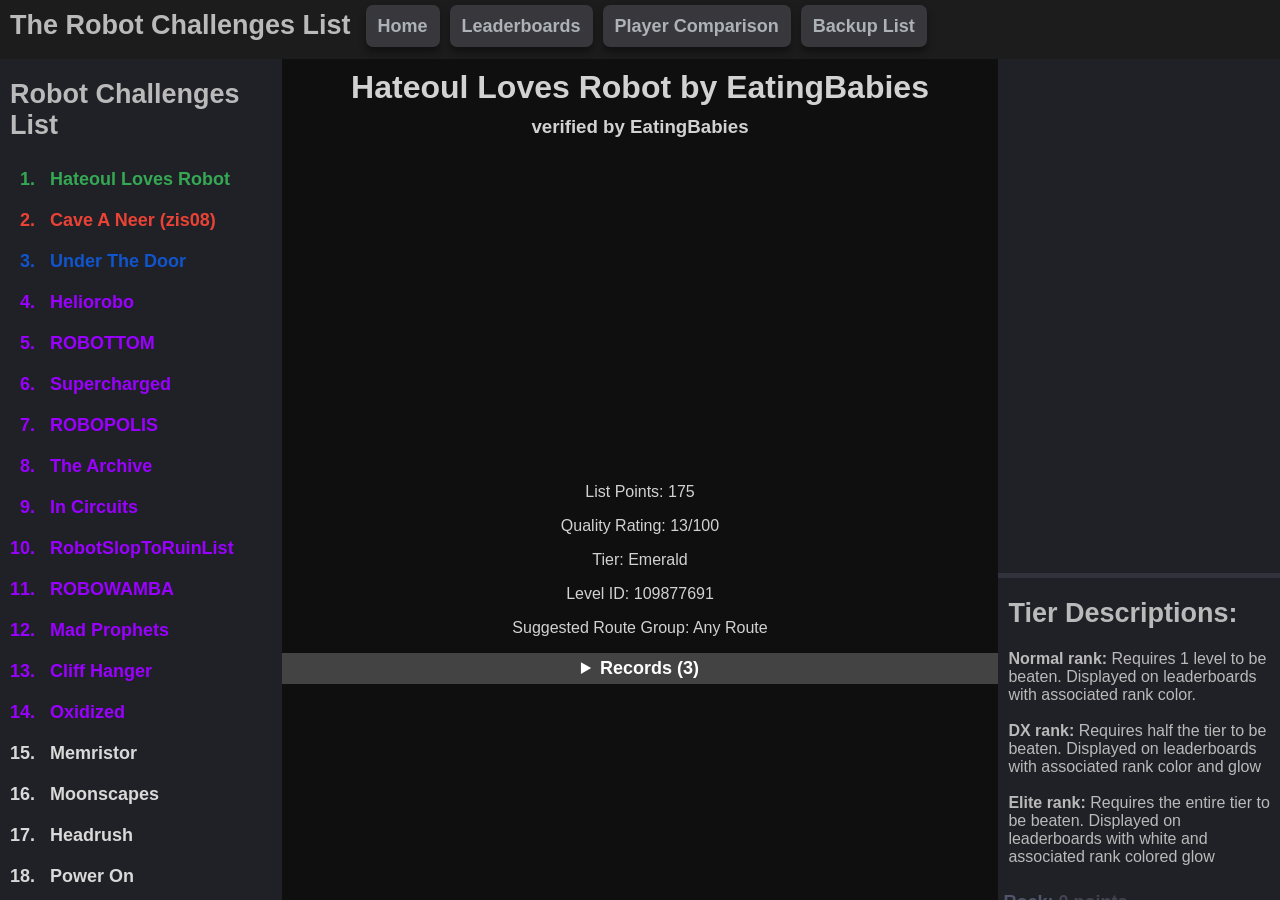
<file: index.html>
<!DOCTYPE html>
<html lang="en">

<head>
    <meta charset="UTF-8">
    <meta name="google-site-verification" content="s65PdHACHLG9eS6Q5RiR7MUXqYMl4ioBINH3tvjHLMY" />
    <meta name="viewport" content="width=device-width, initial-scale=1.0">
    <title>RCL - Home</title>
    <link rel="icon" type="image/x-icon" href="assets/favicon.png">
    <link rel="stylesheet" href="css/style.css">
</head>

<script src="scripts/data.js"></script>
<script>window.onload = function () { listDisplay(); };</script>

<body>
    <div id="header">
        <h2>The Robot Challenges List</h2>
        <button class="headerButtons" onclick="window.location.href = 'index.html'">Home</button>
        <button class="headerButtons" onclick="window.location.href = 'lb.html'">Leaderboards</button>
        <button class="headerButtons" onclick="window.location.href = 'comparison.html'">Player Comparison</button>
        <button class="headerButtons" onclick="window.open('https://www.tinyurl.com/robotchallengelist')">Backup
            List</button>
    </div>
    <div>
        <div id="list">
            <div id="listBox">
                <h2 class="sidebarHeaders">Robot Challenges List</h2>
                <ol id="actualList">

                </ol>

                <hr class="sidebarHrs">
                <h2 class="sidebarHeaders">The Displacement Zone</h2>
                <ol id="displacementZone">

                </ol>
            </div>
        </div>
        <div id="area">

            <div id="container">
                <h1 id="levelName"></h1>
                <h3 id="levelVerified"></h3>
                <iframe id="ytEmbed" width="560" height="315" title="YouTube video player"></iframe>
                <div id="info">
                    <p>List Points: <span id="points"></span></p>
                    <p>Quality Rating: <span id="quality"></span>/100</p>
                    <p>Tier: <span id="tier"></span></p>
                    <p>Level ID: <span id="levelId"></span></p>
                    <p>Suggested Route Group: <span id="routes"></span></p>
                    <p id="nongBox">NONG: <a id="nong" href="#" download>Download</a></p>
                </div>
                <div id="recordsSection">
                    <details>
                        <summary id="summary">Records</summary>
                        <table id="records">

                        </table>
                    </details>
                </div>
            </div>
        </div>
        <div id="sidebar">
            <div id="sidebarBox">
                <iframe src="https://discord.com/widget?id=1505344325381390417&theme=dark" width="100%" height="500"
                    allowtransparency="true" frameborder="0"
                    sandbox="allow-popups allow-popups-to-escape-sandbox allow-same-origin allow-scripts"></iframe>



                <hr class="sidebarHrs">
                <h2 class="sidebarHeaders">Tier Descriptions:</h2>
                <p class="descriptions">
                    <strong>Normal rank:</strong> Requires 1 level to be beaten. Displayed on leaderboards with
                    associated rank
                    color.<br><br>
                    <strong>DX rank:</strong> Requires half the tier to be beaten. Displayed on leaderboards with
                    associated rank color
                    and glow<br><br>
                    <strong>Elite rank:</strong> Requires the entire tier to be beaten. Displayed on leaderboards with
                    white and
                    associated rank colored glow
                </p>
                <p class="tierLabels"><span class="rock">Rock:</span> 0 points</p>
                <p class="descriptions">Levels determined to be too easy for the list; They reward no points, but count
                    for completions</p>
                <p class="tierLabels"><span class="bronzeDX">Bronze:</span> 1-24.99 points</p>
                <p class="descriptions">Incredibly easy challenges for new players.</p>
                <p class="tierLabels"><span class="silverDX">Silver:</span> 25-49.99 points</p>
                <p class="descriptions">Relatively normal challenges, common and rather quick to beat</p>
                <p class="tierLabels"><span class="goldDX">Gold:</span> 50-74.99 points</p>
                <p class="descriptions">These challenges are quite hard. This is where most players rest.</p>
                <p class="tierLabels"><span class="platinumDX">Platinum:</span> 75-99.99 points</p>
                <p class="descriptions">Getting harder, these levels are very difficult.</p>
                <p class="tierLabels"><span class="amethystDX">Amethyst:</span> 100-124.99 points</p>
                <p class="descriptions">Insane.. but it only gets harder from here.</p>
                <p class="tierLabels"><span class="sapphireDX">Sapphire:</span> 125-149.99 points</p>
                <p class="descriptions">Wow, you're a demon.. but this barely scratches the surface of hell</p>
                <p class="tierLabels"><span class="rubyDX">Ruby:</span> 150-174.99 points</p>
                <p class="descriptions">Not quite challenge list difficulty, but getting close to that range</p>
                <p class="tierLabels"><span class="emeraldDX">Emerald:</span> 175-199.99 points</p>
                <p class="descriptions">Estimated to be low-tier challenge list difficulty. Very few players make it
                    this far</p>
                <p class="tierLabels"><span class="diamondDX">Diamond:</span> 200-224.99 points</p>
                <p class="descriptions">Estimated to be mid-tier challenge list levels. How did we get here?</p>
                <p class="tierLabels"><span class="lonsdaleiteDX">Lonsdaleite:</span> 225-250 points</p>
                <p class="descriptions">Estimated to be high-tier challenge list levels. Are you a top player?</p>
                <p class="tierLabels"><span class="obsidianDX">Obsidian:</span> Over 250 points</p>
                <p class="descriptions">Borderline impossible levels.</p>
                <p class="tierLabels"><span class="hell">Hell:</span> No points</p>
                <p class="descriptions">Levels that were removed from the list by moderation</p>
                <p class="tierLabels"><span class="purgatory">Purgatory:</span> No points</p>
                <p class="descriptions">Levels that were verified and submitted, but denied</p>
                <p class="tierLabels"><span class="limbo">Limbo:</span> No points</p>
                <p class="descriptions">Unverified levels that were submitted properly and approved for list placement
                </p>
                <p class="tierLabels"><span class="dumpster">Dumpster:</span> No points</p>
                <p class="descriptions">Levels that were requested to be removed from the list by the creator, but do
                    not violate any rules</p>
                </ul>

                <hr class="sidebarHrs">
                <h2 class="sidebarHeaders">List Team</h2>
                <ul>
                    <li class="serverOwner">EndGamer7896</li>
                    <li class="coOwner">XanderGMDD</li>
                    <li class="coOwner">sourceerrortxt</li>
                    <li class="seniorMod">ariopc</li>
                    <li class="moderator">RustyGD25</li>
                    <li class="moderator">Nuridint3b</li>
                    <li class="moderator">VerdantXD</li>
                    <li class="moderator">barts0gd</li>
                    <li class="hellMod">pohgii</li>
                </ul>

                <h2 class="sidebarHeaders">Moderation</h2>
                <p class="tierLabels"><span class="serverOwner">Server Owner</span></p>
                <p class="descriptions">Owner of the discord server and list. Manages everything.</p>
                <p class="tierLabels"><span class="coOwner">Co-Owner</span></p>
                <p class="descriptions">Other server owners with slightly less say in decisions</p>
                <p class="tierLabels"><span class="administrator">Administrator</span></p>
                <p class="descriptions">Has all discord perms; Assists in all fields of the RCL</p>
                <p class="tierLabels"><span class="seniorMod">Senior Moderator</span></p>
                <p class="descriptions">Helps manage the moderators and list workings</p>
                <p class="tierLabels"><span class="moderator">Moderator</span></p>
                <p class="descriptions">Assists with list placements + the backup list and moderates the server</p>
                <p class="tierLabels"><span class="helper">Trial Mod</span></p>
                <p class="descriptions">Has no actual perms and simply observes, for a week prior to promotion.</p>
                <p class="tierLabels"><span class="hellMod">Hell</span></p>
                <p class="descriptions">Nuked the fucking server.</p>

            </div>
        </div>
    </div>
</body>

</html>
</file>
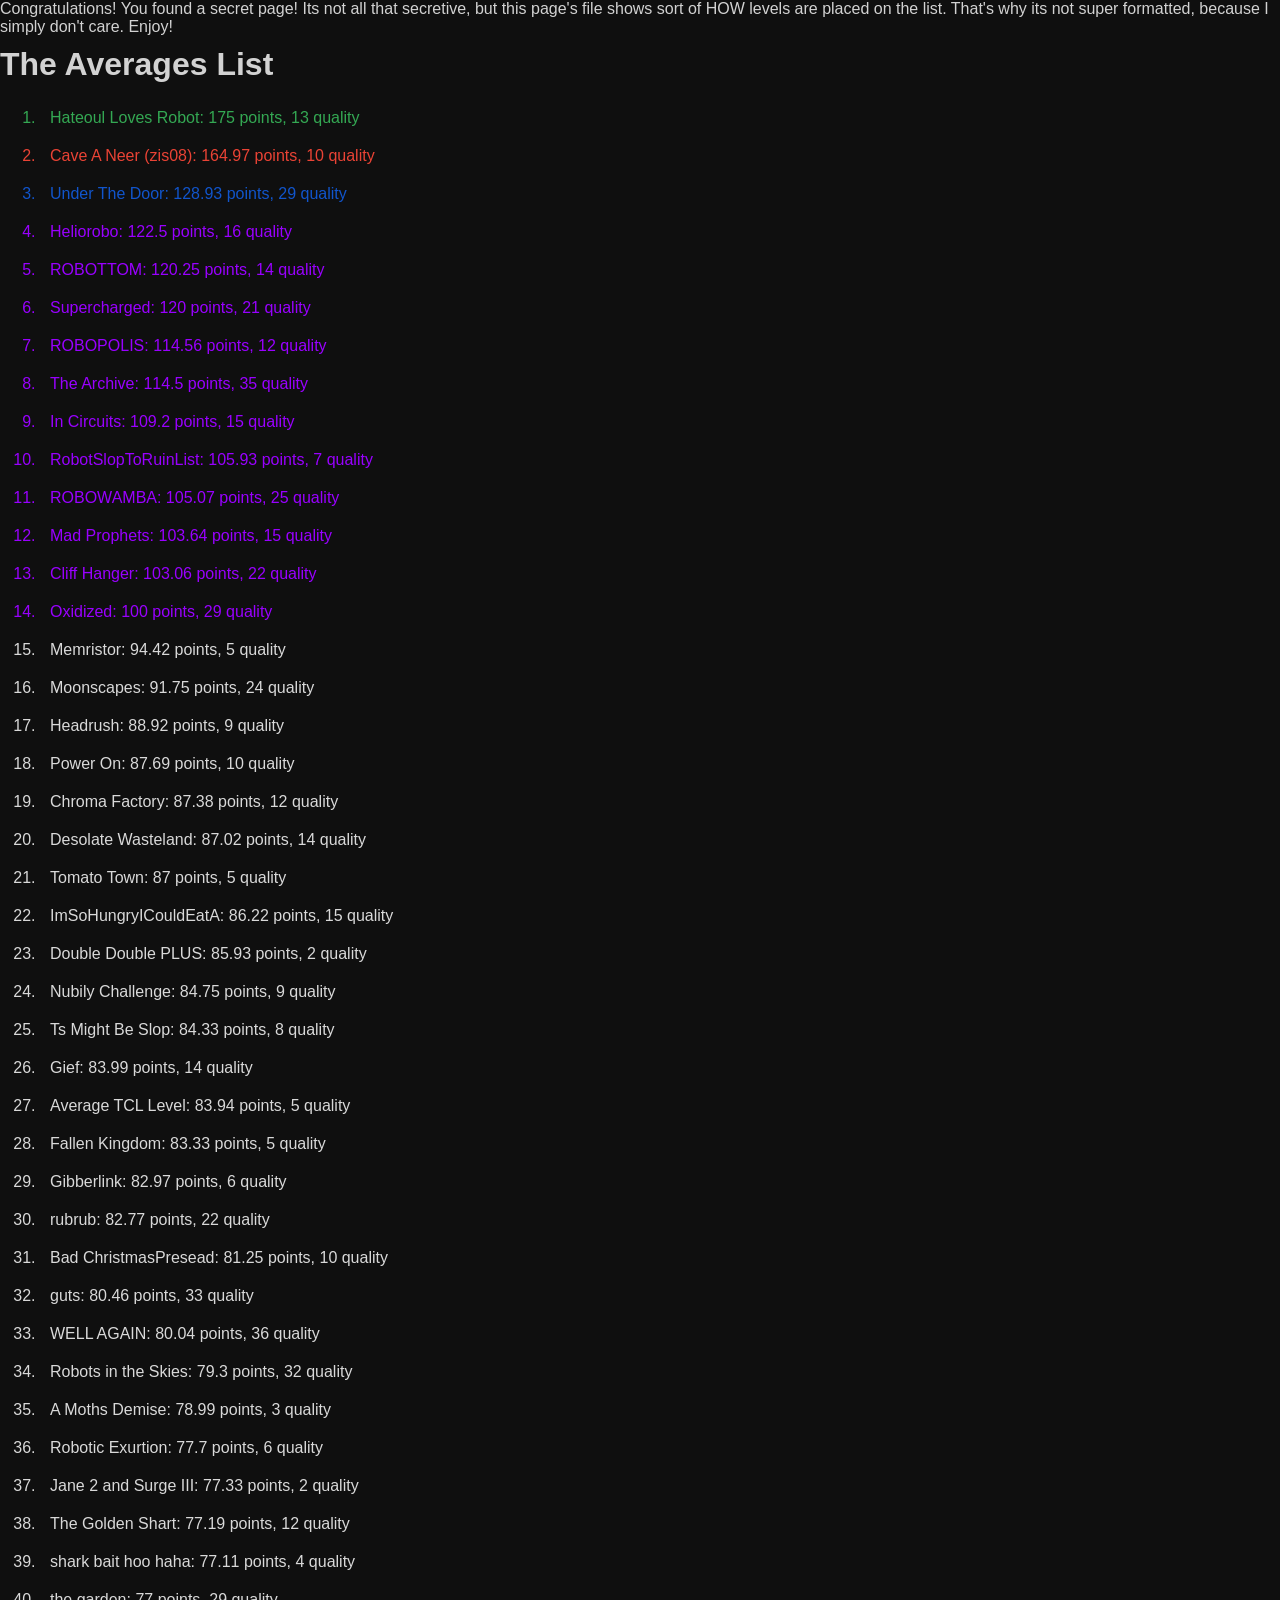
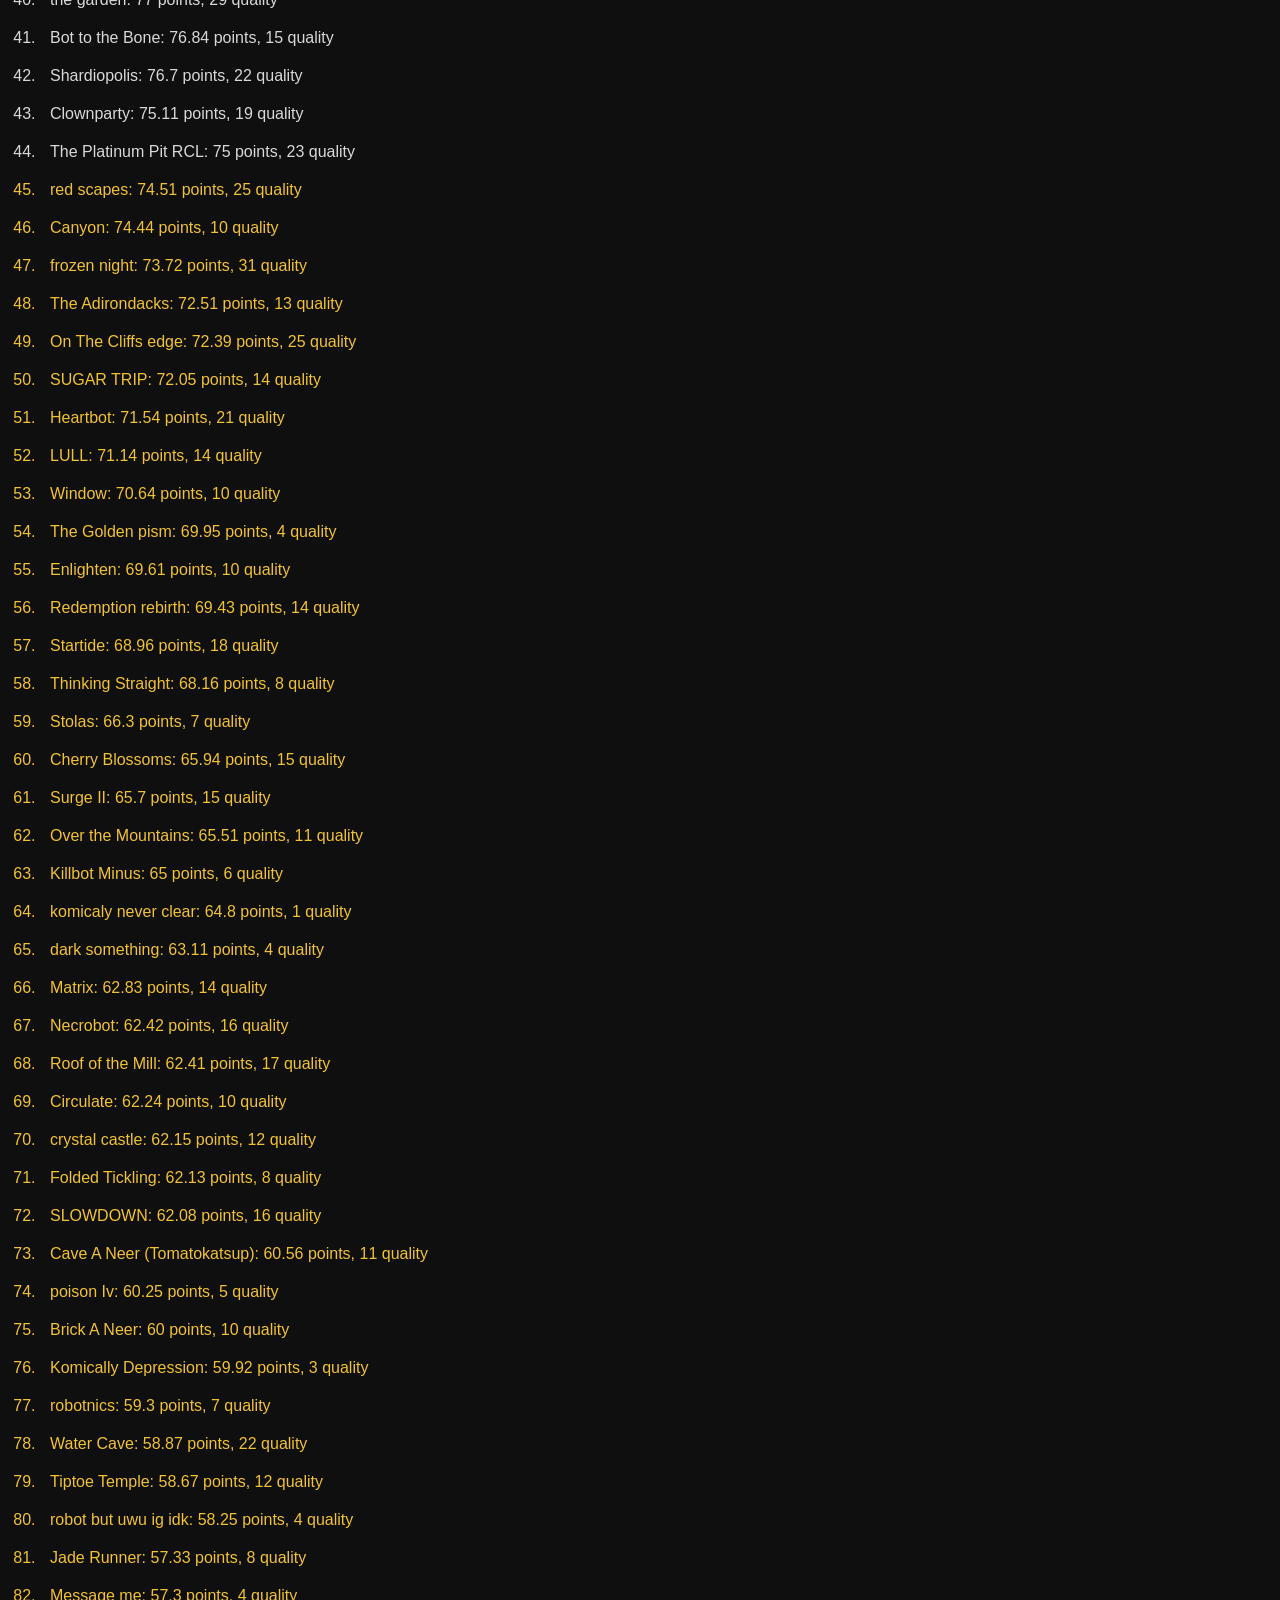
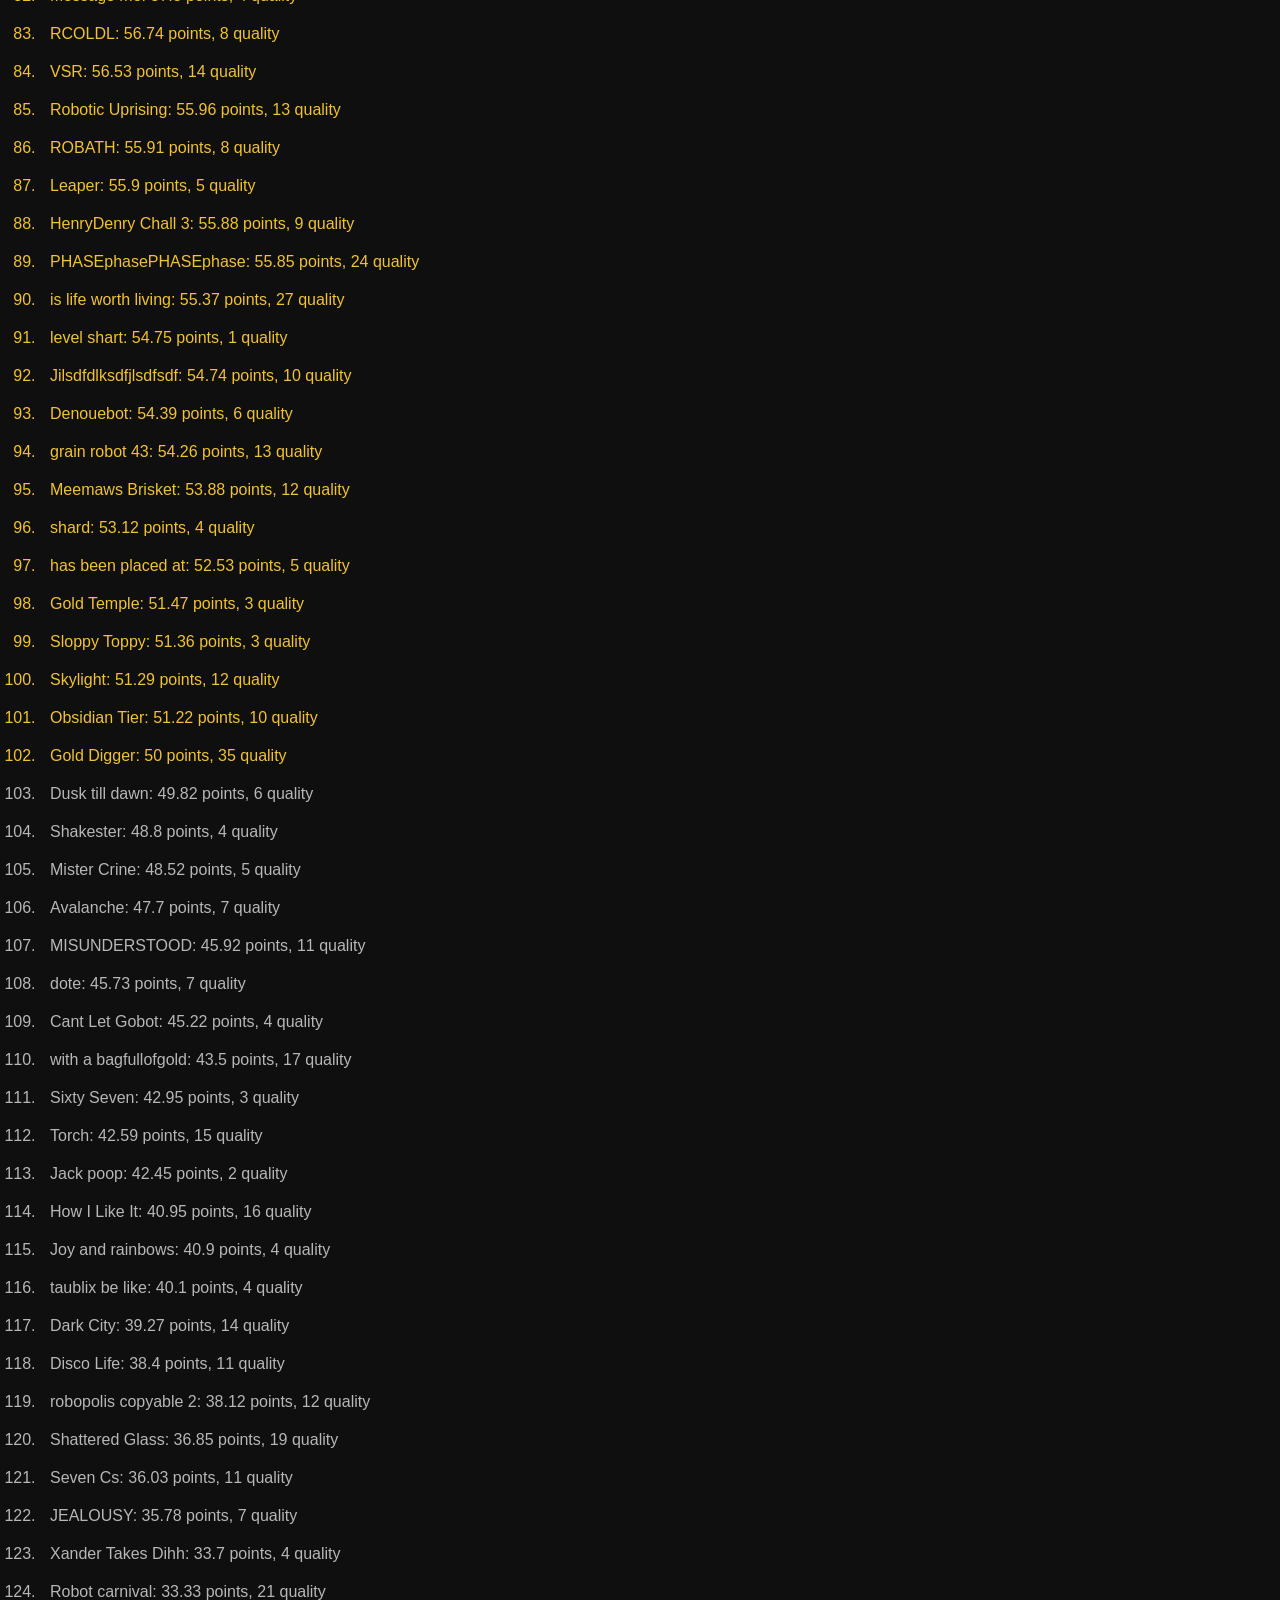
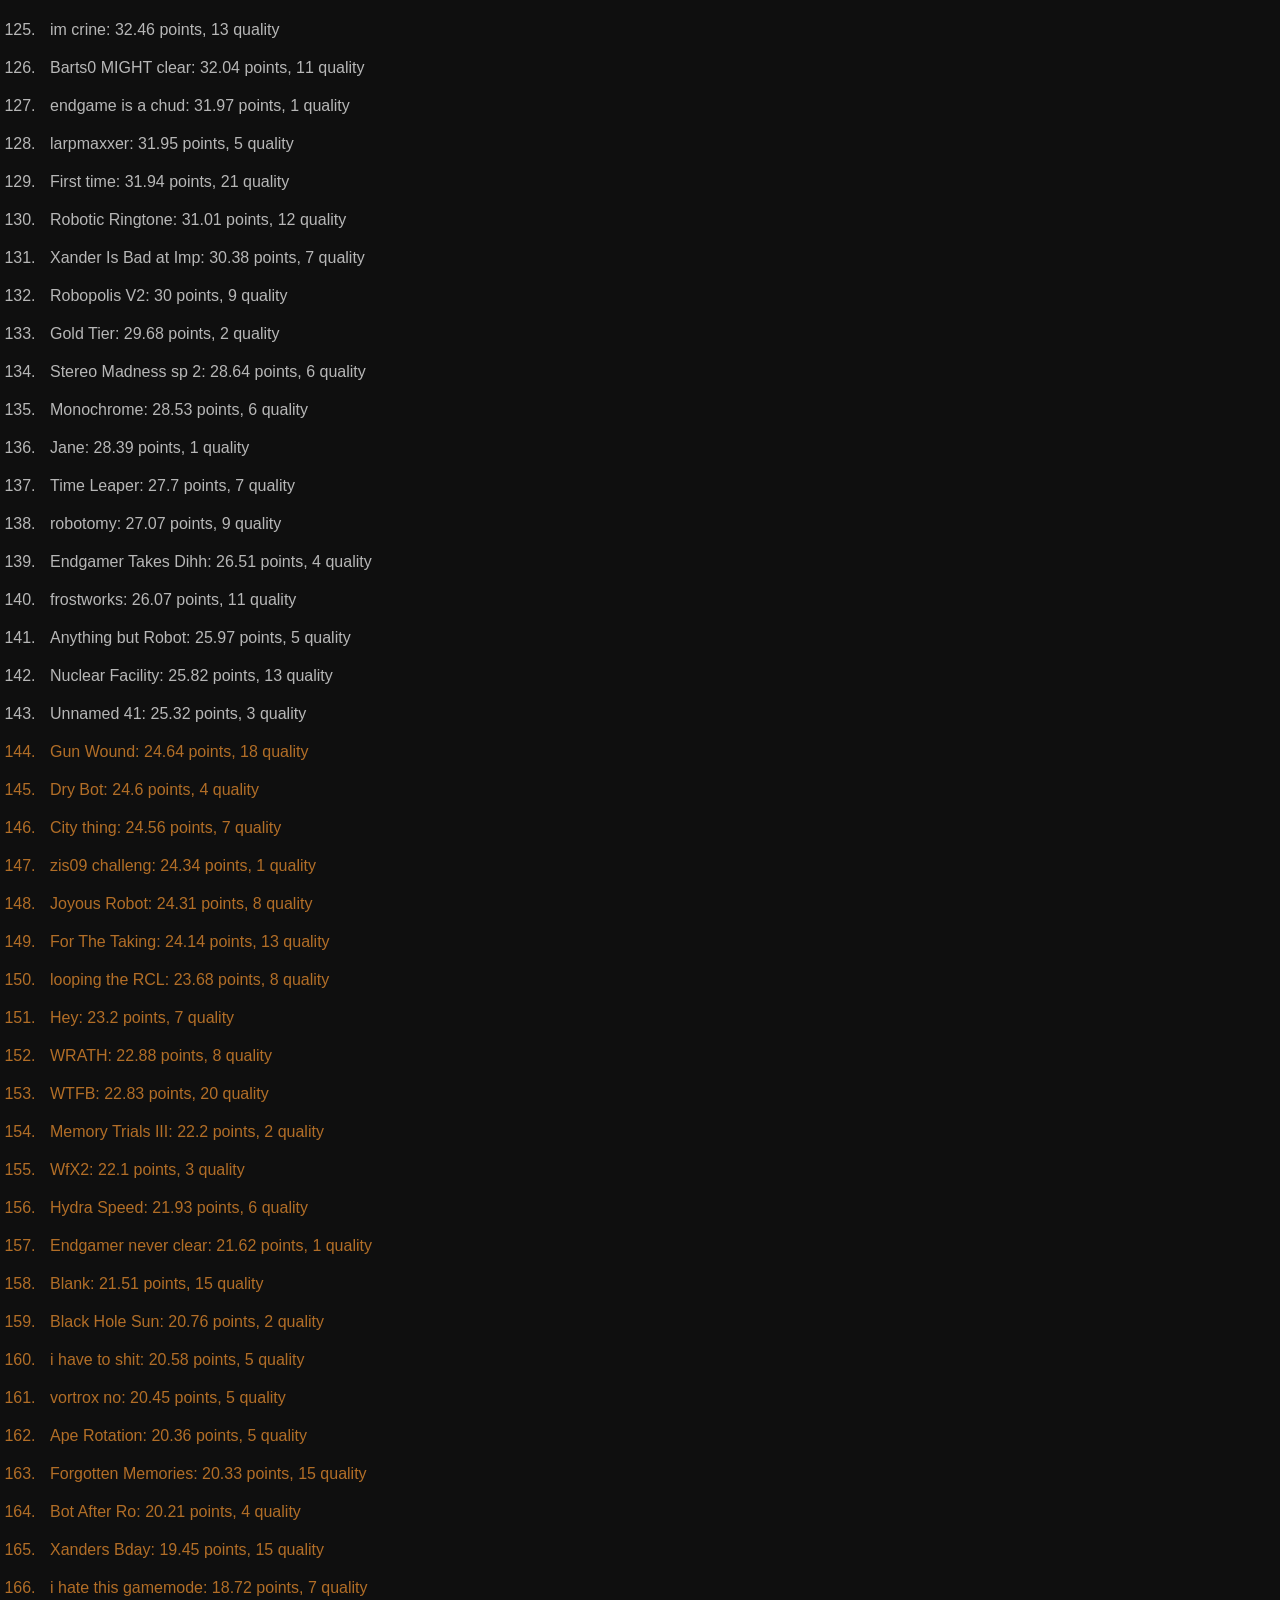
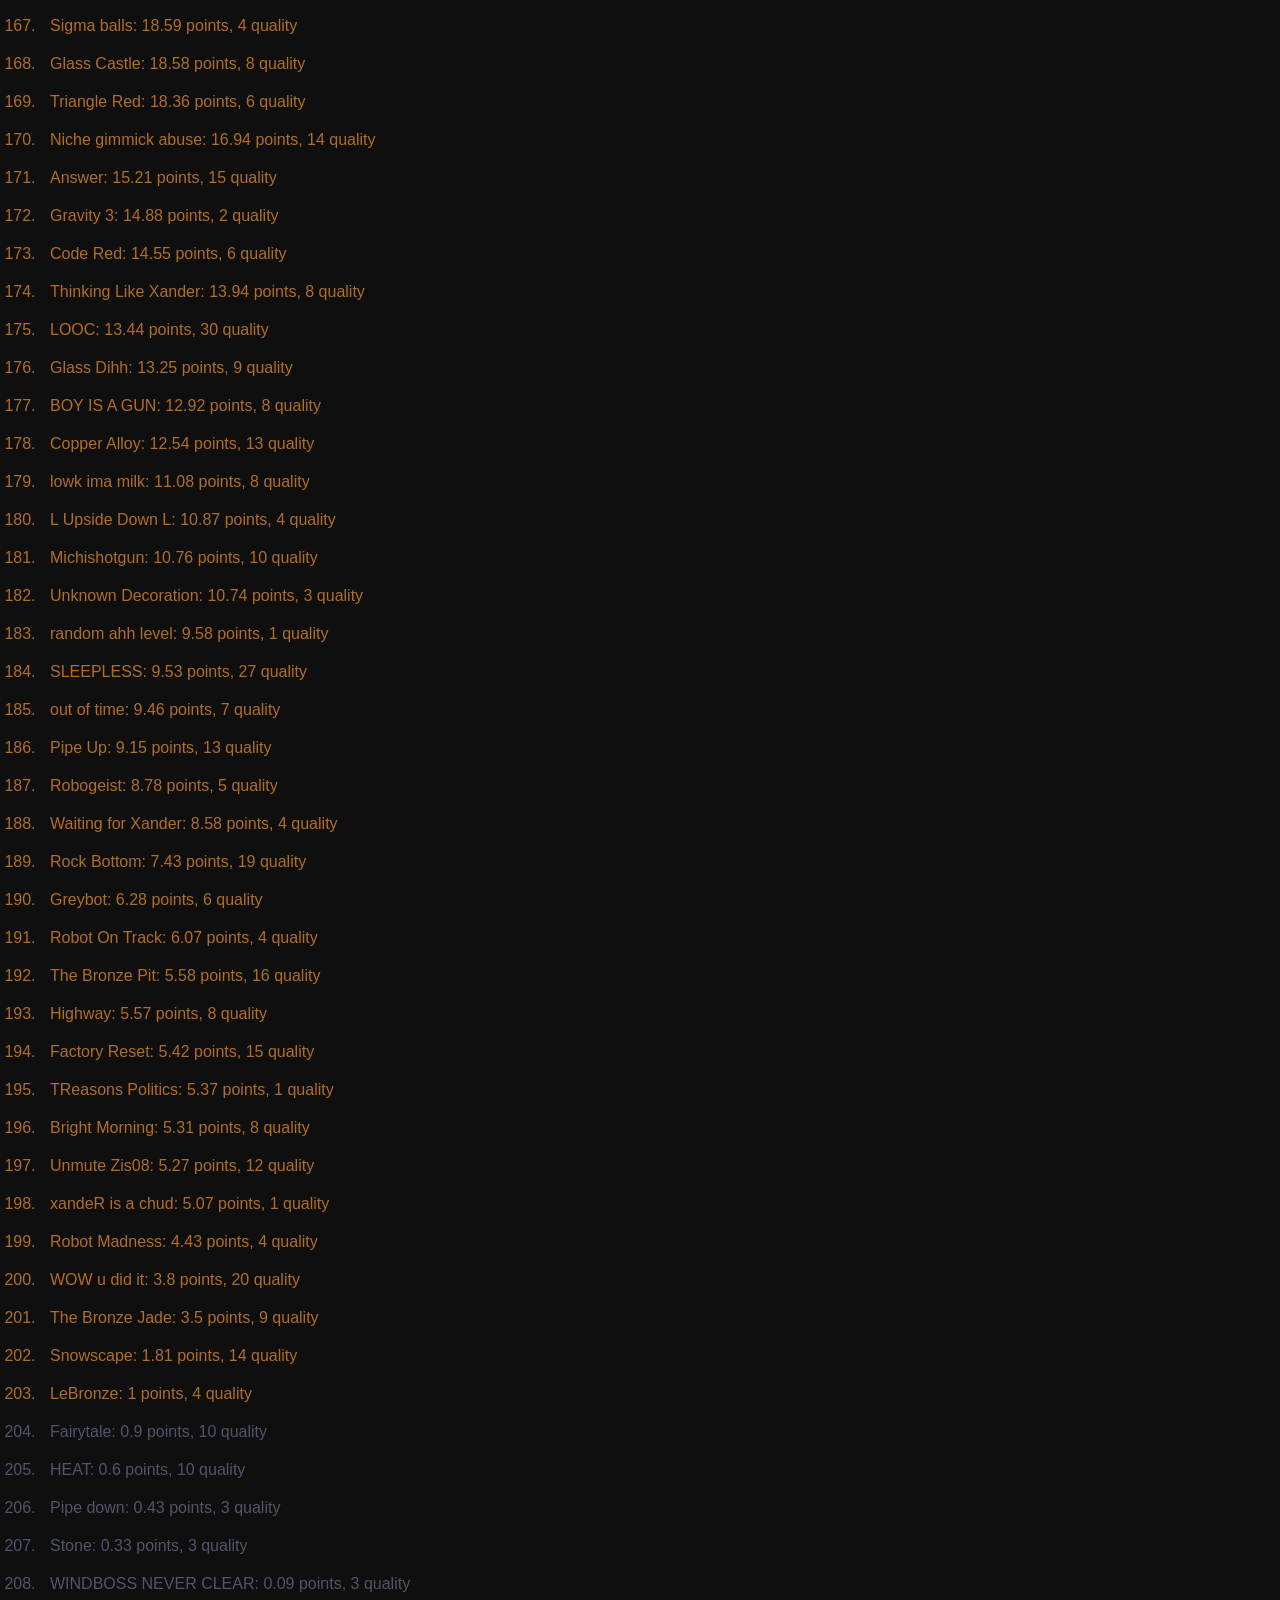
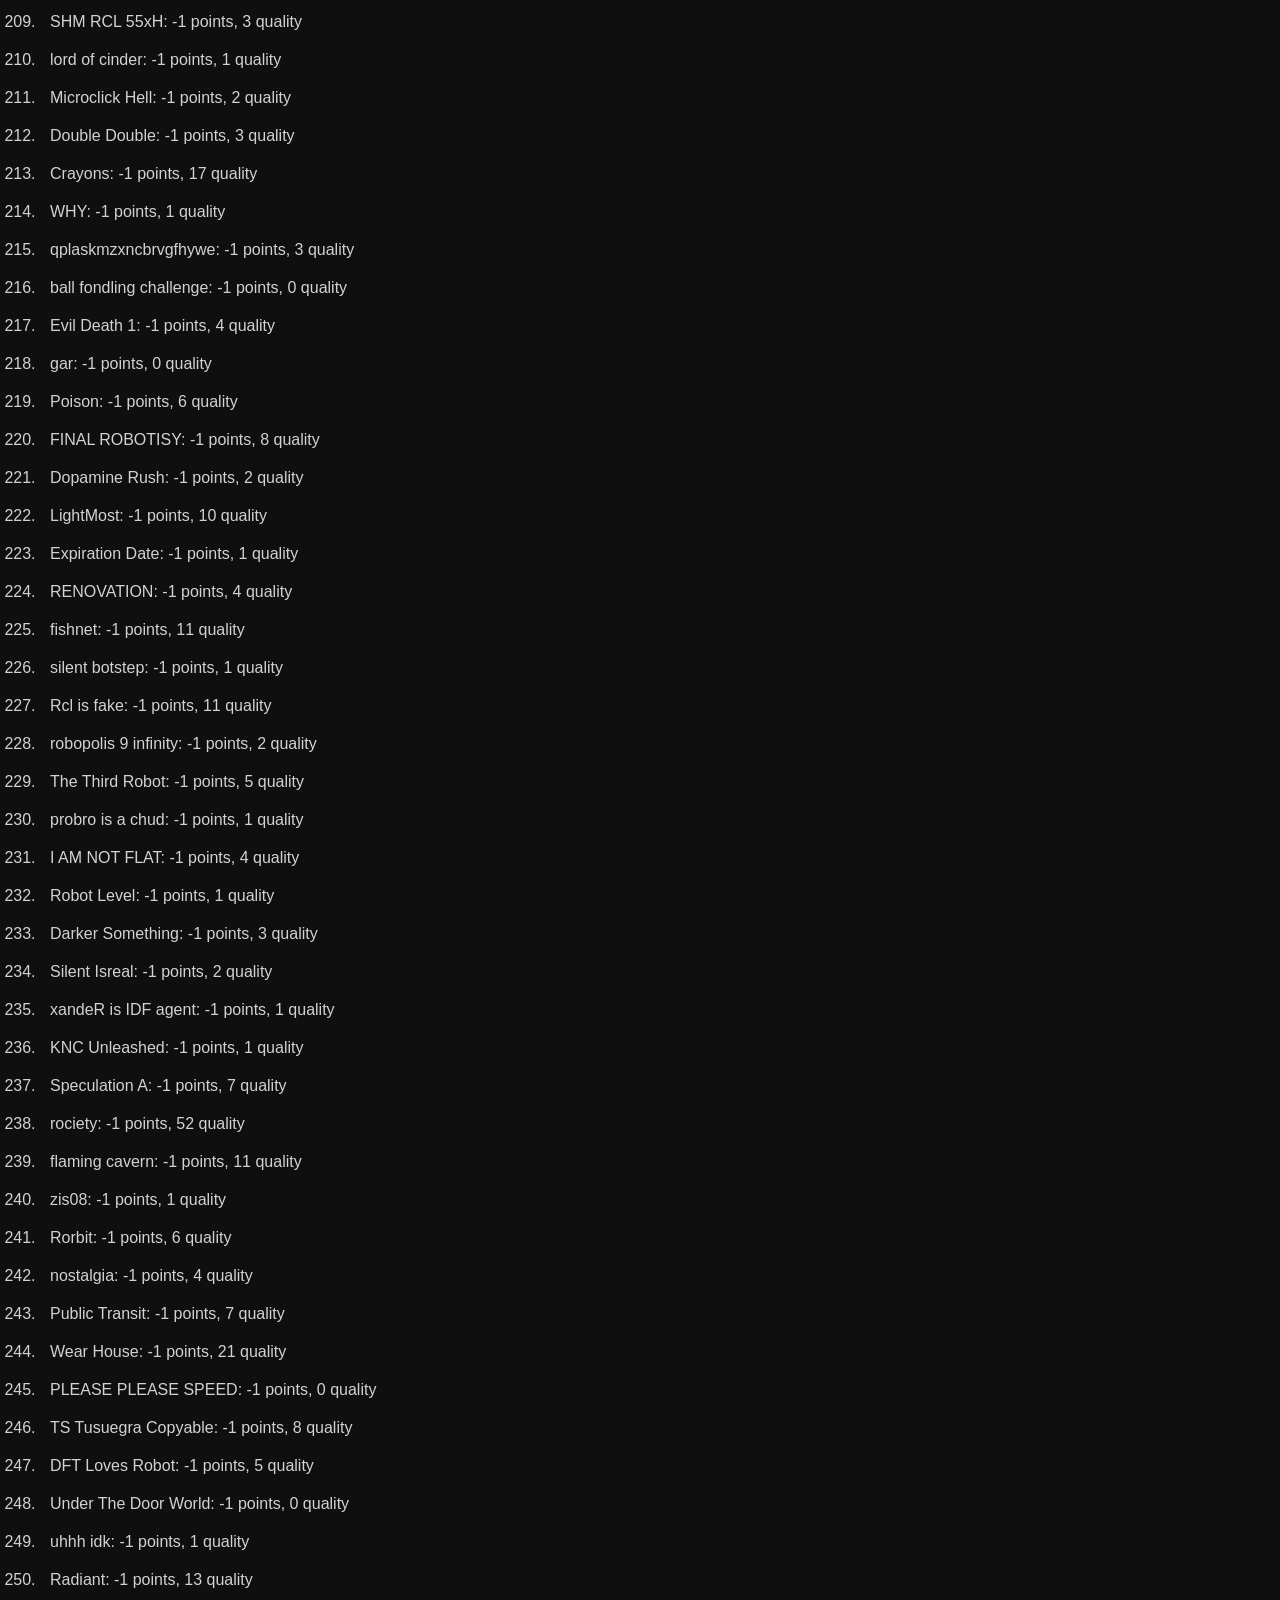
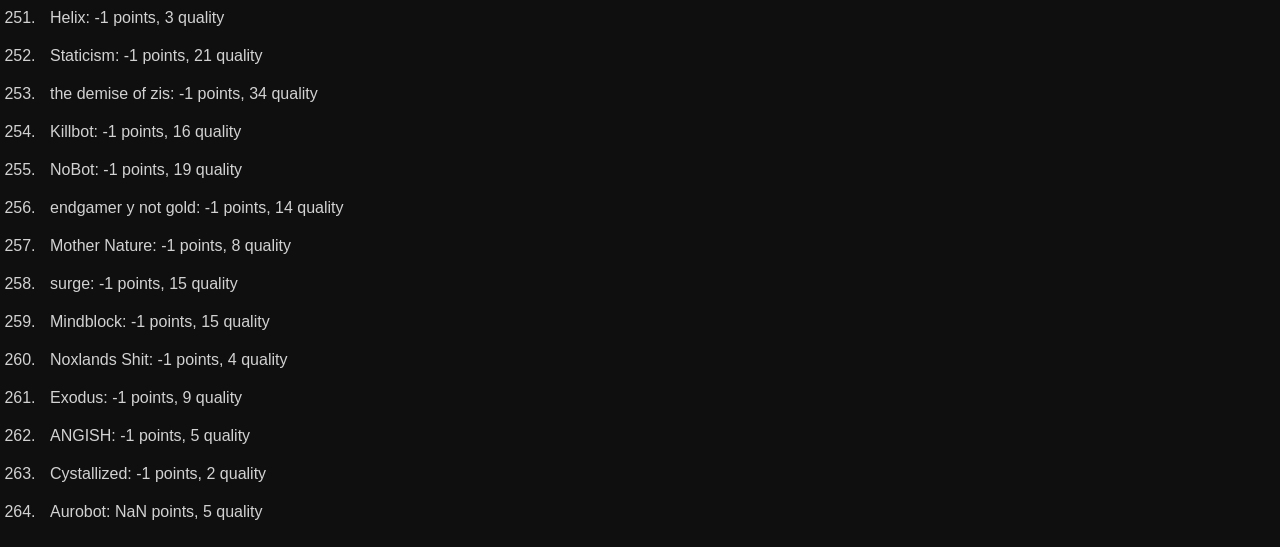
<file: averages.html>
<!DOCTYPE html>
<html lang="en">

<head>
    <meta charset="UTF-8">
    <meta name="viewport" content="width=device-width, initial-scale=1.0">
    <title>RCL - Averages</title>
    <link rel="icon" type="image/x-icon" href="assets/favicon.png">
    <link rel="stylesheet" href="css/style.css">
</head>

<body>
    <div>
        Congratulations! You found a secret page! Its not all that secretive, but this page's file shows sort of HOW
        levels are placed on the list. That's why its not super formatted, because I simply don't care. Enjoy!
        <h1> The Averages List </h1>
        <ol id="placementOpinion"></ol>
    </div>
</body>
<script>
    const placementOpinion = document.getElementById('placementOpinion');

    function Level(name, opinions, quality) {
        this.name = name;
        this.opinions = opinions;
        this.quality = quality;
    }

    let levels = [
        new Level("LeBronze", {
            "EndGamer7896": 1
        }, {
            // GAMEPLAY
            "zis08": 8,
            // DECO
            "windboss07": 2,
            "barts0gd": 2,
        }),
        new Level("Snowscape", {
            "EndGamer7896": 0.5,
            "Komically": 3,
            "probro675": 1.5,
            "Taublix": 5.92,
            "RustyGD25": 1.2,
            "zis08": 0,
            "ariopc": 4,
            "Tomatokatsup": 0,
            "XanderGMDD": 0.21,
        }, {
            // GAMEPLAY
            "zis08": 12,
            "EndGamer7896": 18,
            // DECO
            "windboss07": 15,
            "barts0gd": 12,
        }),
        new Level("xandeR is a chud", {
            "Komically": 7.5,
            "EndGamer7896": 5,
            "XanderGMDD": 5,
            "Monkeyboy21": 5,
            "zis08": 3,
            "probro675": 3,
            "TheUnoKing9": 5,
            "ariopc": 7,
            "sparked18": 4.91,
            "Taublix": 4.91,
            "RustyGD25": 5.4,
        }, {
            // GAMEPLAY
            "EndGamer7896": 1,
            // DECO
            "windboss07": 2,
            "barts0gd": 1,
        }),
        new Level("Robot Madness", {
            "EndGamer7896": 3.5,
            "Monkeyboy21": 6,
            "XanderGMDD": 3,
            "probro675": 7.5,
            "TheUnoKing9": 6,
            "ariopc": 4,
            "Taublix": 4.94,
            "sparked18": 7.5,
            "Komically": 4.94,
            "zis08": 0,
            "RustyGD25": 1.3,
        }, {
            // GAMEPLAY
            "zis08": 4,
            // DECO
            "windboss07": 4,
            "barts0gd": 3,
        }),
        new Level("Robot On Track", {
            "EndGamer7896": 7,
            "Monkeyboy21": 7,
            "XanderGMDD": 7,
            "probro675": 7.5,
            "TheUnoKing9": 7,
            "ariopc": 5,
            "Taublix": 6.56,
            "sparked18": 7.5,
            "Komically": 6.56,
            "zis08": 1.4,
            "RustyGD25": 4.2,
        }, {
            // GAMEPLAY
            "zis08": 4,
            // DECO
            "windboss07": 5,
            "barts0gd": 2,
        }),
        new Level("out of time", {
            "Komically": 8,
            "EndGamer7896": 8,
            "zis08": 7.5,
            "TheUnoKing9": 7.5,
            "zeroskills": 8,
            "probro675": 6,
            "Taublix": 16.88,
            "ariopc": 10,
            "sparked18": 10.28,
            "RustyGD25": 12.4,
        }, {
            // GAMEPLAY
            "EndGamer7896": 8,
            // DECO
            "windboss07": 8,
            "barts0gd": 6,
        }),
        new Level("Greybot", {
            "EndGamer7896": 5,
            "ariopc": 8,
            "probro675": 14.5,
            "Taublix": 8.03,
            "zis08": 0,
            "sparked18": 8.01,
            "Komically": 8.01,
            "Tomatokatsup": 2,
            "TheUnoKing9": 7.5,
            "RustyGD25": 1.7,
        }, {
            // GAMEPLAY
            "EndGamer7896": 10,
            // DECO
            "windboss07": 4,
            "barts0gd": 4,
        }),
        new Level("Robogeist", {
            "EndGamer7896": 10,
            "Monkeyboy21": 9,
            "probro675": 8,
            "TheUnoKing9": 7.5,
            "ariopc": 12,
            "Taublix": 11.56,
            "sparked18": 9.79,
            "Komically": 9.79,
            "zis08": 2,
            "Tomatokatsup": 7,
            "RustyGD25": 9.9,
        }, {
            // DECO
            "windboss07": 6,
            "barts0gd": 4,
        }),
        new Level("Waiting for Xander", {
            "Komically": 11,
            "EndGamer7896": 11,
            "Monkeyboy21": 11,
            "zeroskills": 9,
            "probro675": 10,
            "ariopc": 10,
            "sparked18": 9.99,
            "Taublix": 9.99,
            "zis08": 7,
            "Tomatokatsup": 3,
            "RustyGD25": 2.4,
        }, {
            // DECO
            "windboss07": 4,
            "barts0gd": 4,
        }),
        new Level("SHM RCL 55xH", {
            "EndGamer7896": -1,
            // "EndGamer7896": 12,
            // "XanderGMDD": 12.5,
            // "zis08": 37.5,
            // "probro675": 11,
        }, {
            // GAMEPLAY
            "EndGamer7896": 3,
            // DECO
            "barts0gd": 2,
        }),
        new Level("Copper Alloy", {
            "EndGamer7896": 13,
            "Komically": 13,
            "zis08": 12.5,
            "zeroskills": 11.5,
            "probro675": 12.5,
            "Taublix": 12.78,
            "sparked18": 12.78,
            "ariopc": 11,
            "RustyGD25": 13.8,
        }, {
            // GAMEPLAY
            "EndGamer7896": 23,
            // DECO
            "windboss07": 9,
            "barts0gd": 6,
        }),
        new Level("Glass Castle", {
            "EndGamer7896": 13.5,
            "zis08": 32.5,
            "zeroskills": 11.5,
            "probro675": 18,
            "Taublix": 18.88,
            "ariopc": 18,
            "Komically": 18.88,
            "RustyGD25": 17.4,
        }, {
            // GAMEPLAY
            "EndGamer7896": 19,
            // DECO
            "windboss07": 2,
            "barts0gd": 2,
        }),
        new Level("lowk ima milk", {
            "EndGamer7896": 14,
            "zis08": 13,
            "zeroskills": 11.5,
            "probro675": 7.5,
            "ariopc": 14,
            "Taublix": 13.69,
            "RustyGD25": 3.9,
        }, {
            // GAMEPLAY
            "EndGamer7896": 12,
            // DECO
            "windboss07": 8,
            "barts0gd": 4,
        }),
        new Level("WRATH", {
            "EndGamer7896": 15,
            "XanderGMDD": 18,
            "zis08": 48.5,
            "probro675": 15,
            "Taublix": 17.5,
            "Komically": 21.6,
            "ariopc": 31,
            "RustyGD25": 16.4,
        }, {
            // DECO
            "windboss07": 10,
            "barts0gd": 6,
        }),
        new Level("Black Hole Sun", {
            "EndGamer7896": 20.95,
            "probro675": 20,
            "Komically": 22,
            "ariopc": 20,
            "Komically": 21.11,
            "Taublix": 21.76,
        }, {
            // GAMEPLAY
            "EndGamer7896": 3,
            // DECO
            "windboss07": 2,
            "barts0gd": 2,
        }),
        new Level("Endgamer never clear", {
            "EndGamer7896": 16,
            "ariopc": 19,
            "probro675": 18,
            "Komically": 24.99,
            "zis08": 30.2,
            "Taublix": 21.52,
        }, {
            // GAMEPLAY
            "EndGamer7896": 1,
            // DECO
            "windboss07": 1,
            "barts0gd": 1,
        }),
        new Level("Code Red", {
            "EndGamer7896": 21,
            "Monkeyboy21": 17,
            "Komically": 10.5,
            "zis08": 20,
            "zeroskills": 13.25,
            "probro675": 13,
            "ariopc": 13,
            "Taublix": 15,
            "sparked18": 14.63,
            "RustyGD25": 8.1,
        }, {
            // GAMEPLAY
            "EndGamer7896": 14,
            // DECO
            "windboss07": 3,
            "barts0gd": 2,
        }),
        new Level("frostworks", {
            "EndGamer7896": 25,
            "EndGamer7896": 20,
            "zis08": 22.5,
            "zeroskills": 20.5,
            "probro675": 18,
            "Taublix": 37.5,
            "Komically": 33,
            "RustyGD25": 31,
        }, {
            // GAMEPLAY
            "EndGamer7896": 22,
            // DECO
            "windboss07": 6,
            "barts0gd": 6,
        }),
        new Level("Ape Rotation", {
            "EndGamer7896": 20,
            "zis08": 22.5,
            "zeroskills": 18,
            "probro675": 18,
            "Taublix": 32.5,
            "ariopc": 17,
            "RustyGD25": 14.5,
        }, {
            // DECO
            "windboss07": 4,
            "barts0gd": 5,
        }),
        new Level("lord of cinder", {
            "EndGamer7896": -1,
            // "zeroskills": 21.5,
            // "EndGamer7896": 19,
            // "probro675": 27,
            // "Komically": 25.5,
        }, {
            // GAMEPLAY
            "EndGamer7896": 1,
            // DECO
            "barts0gd": 1,
        }),
        new Level("WfX2", {
            "EndGamer7896": 22,
            "zis08": 27.5,
            "zeroskills": 21,
            "probro675": 20,
            "ariopc": 20,
        }, {
            // DECO
            "windboss07": 4,
            "barts0gd": 1,
        }),
        new Level("Endgamer Takes Dihh", {
            "probro675": 17,
            "EndGamer7896": 35,
            "Komically": 23.32,
            "Taublix": 28.75,
            "ariopc": 28,
            "RustyGD25": 27,
        }, {
            // GAMEPLAY
            "EndGamer7896": 10,
            // DECO
            "windboss07": 1,
            "barts0gd": 1,
        }),
        new Level("Monochrome", {
            "EndGamer7896": 25,
            "XanderGMDD": 31.5,
            "Monkeyboy21": 25,
            "probro675": 27.5,
            "ariopc": 25,
            "Komically": 35,
            "Taublix": 17.5,
            "TheUnoKing9": 41.25,
            "RustyGD25": 29,
        }, {
            // DECO
            "windboss07": 6,
            "barts0gd": 5,
        }),
        new Level("Dry Bot", {
            "EndGamer7896": 26,
            "Monkeyboy21": 26,
            "probro675": 25.93,
            "Komically": 26,
            "Taublix": 29.49,
            "zis08": 17.5,
            "ariopc": 28,
            "RustyGD25": 17.9,
        }, {
            // DECO
            "windboss07": 4,
            "barts0gd": 3,
        }),
        new Level("Bot After Ro", {
            "EndGamer7896": 28,
            "Monkeyboy21": 28,
            "probro675": 20,
            "Komically": 20.71,
            "Taublix": 17.5,
            "zis08": 10,
            "ariopc": 20,
            "RustyGD25": 17.5,
        }, {
            // DECO
            "windboss07": 3,
            "barts0gd": 4,
        }),
        new Level("im crine", {
            "probro675": 30,
            "EndGamer7896": 33.5,
            "Komically": 31,
            "ariopc": 31,
            "Taublix": 31.75,
            "RustyGD25": 42.5,
            "tFluffy": 27.5,
        }, {
            // GAMEPLAY
            "EndGamer7896": 32,
            // DECO
            "windboss07": 5,
            "barts0gd": 3,
        }),
        new Level("Robot carnival", {
            "EndGamer7896": 32,
            "XanderGMDD": 44,
            "probro675": 31,
            "Komically": 35,
            "ariopc": 32,
            "RustyGD25": 26,
        }, {
            // GAMEPLAY
            "EndGamer7896": 16,
            // DECO
            "windboss07": 31,
            "barts0gd": 15,
        }),
        new Level("Unnamed 41", {
            "EndGamer7896": 20.75,
            "zis08": 11,
            "XanderGMDD": 31.5,
            "zeroskills": 33,
            "probro675": 25.97,
            "Komically": 26,
            "ariopc": 29,
        }, {
            // GAMEPLAY
            "EndGamer7896": 3,
            // DECO
            "windboss07": 2,
            "barts0gd": 3,
        }),
        new Level("Cant Let Gobot", {
            "EndGamer7896": 34,
            "Monkeyboy21": 34,
            "probro675": 36,
            "Komically": 34,
            "Taublix": 68.29,
            "RustyGD25": 65,
        }, {
            // DECO
            "windboss07": 5,
            "barts0gd": 3,
        }),
        new Level("Robopolis V2", {
            "EndGamer7896": 22,
            "XanderGMDD": 35,
            "Monkeyboy21": 35.5,
            "probro675": 26,
            "Komically": 29,
            "Taublix": 29.5,
            "RustyGD25": 33,
        }, {
            // GAMEPLAY
            "EndGamer7896": 9,
            // DECO
            "windboss07": 10,
            "barts0gd": 7,
        }),
        new Level("Stereo Madness sp 2", {
            "EndGamer7896": 30.5,
            "probro675": 33,
            "Komically": 30,
            "Taublix": 23.32,
            "ariopc": 30,
            "RustyGD25": 25,
        }, {
            // GAMEPLAY
            "EndGamer7896": 14,
            // DECO
            "windboss07": 2,
            "barts0gd": 1,
        }),
        new Level("Leaper", {
            "EndGamer7896": 56.97,
            "ariopc": 67,
            "Taublix": 71.09,
            "tFluffy": 35,
            "Nuridint3b": 49.42,
        }, {
            // DECO
            "windboss07": 5,
            "barts0gd": 4,
        }),
        new Level("City thing", {
            "TheUnoKing9": 25,
            "Komically": 35,
            "XanderGMDD": 27,
            "EndGamer7896": 20,
            "Komically": 29,
            "probro675": 35.5,
            "Taublix": 27.3,
            "zis08": 5,
            "ariopc": 27,
            "RustyGD25": 25.2,
        }, {
            // GAMEPLAY
            "EndGamer7896": 10,
            // DECO
            "windboss07": 8,
            "barts0gd": 4,
        }),
        new Level("Joy and rainbows", {
            "Komically": 39,
            "XanderGMDD": 37,
            "EndGamer7896": 31,
            "probro675": 42.5,
            "ariopc": 55,
        }, {
            // GAMEPLAY
            "EndGamer7896": 1,
            // DECO
            "windboss07": 8,
            "barts0gd": 4,
        }),
        new Level("Shakester", {
            "EndGamer7896": 45,
            "XanderGMDD": 54,
            "Komically": 49,
            "zeroskills": 45,
            "probro675": 54,
            "Taublix": 47.6,
            "RustyGD25": 47,
        }, {
            // GAMEPLAY
            "EndGamer7896": 2,
            // DECO
            "windboss07": 3,
            "barts0gd": 7,
        }),
        new Level("Skylight", {
            "EndGamer7896": 64,
            "Taublix": 37.5,
            "probro675": 52,
            "Komically": 49,
            "sourceerrortxt": 53.5,
            "Tomatokatsup": 50,
            "ariopc": 53,
        }, {
            // GAMEPLAY
            "EndGamer7896": 25,
            // DECO
            "windboss07": 5,
            "barts0gd": 6,
        }),
        new Level("Gold Temple", {
            "XanderGMDD": 47,
            "EndGamer7896": 55,
            "Komically": 52,
            "probro675": 50,
            "ariopc": 53,
            "Taublix": 51.8,
        }, {
            // GAMEPLAY
            "EndGamer7896": 5,
            // DECO
            "windboss07": 2,
            "barts0gd": 1,
        }),
        new Level("crystal castle", {
            "ariopc": 63,
            "EndGamer7896": 63,
            "probro675": 61,
            "Komically": 66,
            "Taublix": 57.75,
        }, {
            // GAMEPLAY
            "EndGamer7896": 19,
            // DECO
            "windboss07": 10,
            "barts0gd": 8,
        }),
        new Level("VSR", {
            "EndGamer7896": 58,
            "XanderGMDD": 51.5,
            "Monkeyboy21": 58,
            "Komically": 54,
            "zis08": 65.2,
            "probro675": 54,
            "ariopc": 56,
            "Taublix": 55.57,
        }, {
            // GAMEPLAY
            "EndGamer7896": 29,
            // DECO
            "windboss07": 8,
            "barts0gd": 5,
        }),
        new Level("robotnics", {
            "EndGamer7896": 61,
            "XanderGMDD": 58.5,
            "Komically": 59,
            "probro675": 55,
            "ariopc": 63,
            "tFluffy": 59.3,
        }, {
            // GAMEPLAY
            "EndGamer7896": 8,
            // DECO
            "windboss07": 6,
            "barts0gd": 7,
        }),
        new Level("grain robot 43", {
            "EndGamer7896": 60.79,
            "Komically": 62,
            "probro675": 56,
            "zis08": 45,
            "Taublix": 52,
            "ariopc": 59,
            "RustyGD36": 45,
        }, {
            // GAMEPLAY
            "EndGamer7896": 15,
            // DECO
            "windboss07": 13,
            "barts0gd": 10,
        }),
        new Level("Torch", {
            "EndGamer7896": 48,
            "Taublix": 35,
            "probro675": 43.55,
            "Komically": 43,
            "ariopc": 41,
            "RustyGD25": 45,
        }, {
            // GAMEPLAY
            "EndGamer7896": 20,
            // DECO
            "windboss07": 13,
            "barts0gd": 12,
        }),
        new Level("SLOWDOWN", {
            "EndGamer7896": 65,
            "XanderGMDD": 56,
            "Komically": 67,
            "probro675": 62,
            "Monkeyboy21": 60,
            "Taublix": 62.5,
            "sourceerrortxt": 62.08,
        }, {
            // GAMEPLAY
            "EndGamer7896": 30,
            // DECO
            "windboss07": 7,
            "barts0gd": 10,
        }),
        new Level("Necrobot", {
            "EndGamer7896": 62.5,
            "probro675": 68,
            "Taublix": 59.04,
            "Komically": 63,
            "ariopc": 62,
            "RustyGD25": 60,
        }, {
            // GAMEPLAY
            "EndGamer7896": 30,
            // DECO
            "windboss07": 7,
            "barts0gd": 10,
        }),
        new Level("is life worth living", {
            "EndGamer7896": 62.5,
            "Komically": 59,
            "Taublix": 57.5,
            "probro675": 60.5,
            "sparked18": 61,
            "probro675": 55.25,
            "TheUnoKing9": 57.5,
            "ariopc": 38,
            "zis08": 51.2,
            "Monkeyboy21": 54.23,
            "RustyGD25": 57.5,
        }, {
            // GAMEPLAY
            "EndGamer7896": 34,
            // DECO
            "windboss07": 23,
            "barts0gd": 25,
        }),
        new Level("Microclick Hell", {
            "EndGamer7896": -1,
            // "EndGamer7896": 42,
            // "zis08": 36.6,
            // "rumble1978": 40,
        }, {
            // GAMEPLAY
            "EndGamer7896": 1,
            // DECO
            "barts0gd": 2,
        }),
        new Level("Jade Runner", {
            "EndGamer7896": 55.63,
            "XanderGMDD": 42,
            "Komically": 61,
            "probro675": 64,
            "ariopc": 64,
        }, {
            // DECO
            "windboss07": 8,
            "barts0gd": 7,
        }),
        new Level("dark something", {
            "ariopc": 63,
            "EndGamer7896": 64,
            "Komically": 62,
            "probro675": 63.25,
            "Taublix": 63.31,
        }, {
            // GAMEPLAY
            "EndGamer7896": 6,
            // DECO
            "windboss07": 3,
            "barts0gd": 3,
        }),
        new Level("komicaly never clear", {
            "EndGamer7896": 71,
            "Komically": 70,
            "XanderGMDD": 62,
            "probro675": 60,
            "ariopc": 61,
        }, {
            // GAMEPLAY
            "EndGamer7896": 1,
            // DECO
            "windboss07": 1,
            "barts0gd": 1,
        }),
        new Level("Redemption rebirth", {
            "EndGamer7896": 72,
            "XanderGMDD": 72.5,
            "Komically": 68,
            "zeroskills": 63,
            "probro675": 69.65,
            "ariopc": 71.41,
        }, {
            // GAMEPLAY
            "EndGamer7896": 9,
            // DECO
            "windboss07": 19,
            "barts0gd": 15,
        }),
        new Level("robopolis copyable 2", {
            "EndGamer7896": 36,
            "ariopc": 39,
            "Komically": 41,
            "probro675": 33,
            "Taublix": 36.82,
            "sparked18": 40,
            "RustyGD25": 41,
        }, {
            // GAMEPLAY
            "EndGamer7896": 24,
            // DECO
            "windboss07": 8,
            "barts0gd": 5,
        }),
        new Level("Matrix", {
            "EndGamer7896": 60,
            "zis08": 57.8,
            "probro675": 62.5,
            "Komically": 71,
        }, {
            // GAMEPLAY
            "EndGamer7896": 10,
            // DECO
            "windboss07": 22,
            "barts0gd": 10,
        }),
        new Level("Cherry Blossoms", {
            "Taublix": 64,
            "EndGamer7896": 66.4,
            "ariopc": 67,
            "probro675": 65.28,
            "Komically": 67,
        }, {
            // GAMEPLAY
            "EndGamer7896": 28,
            // DECO
            "windboss07": 8,
            "barts0gd": 9,
        }),
        new Level("Window", {
            "EndGamer7896": 71,
            "Komically": 72,
            "probro675": 73,
            "ariopc": 68,
            "Taublix": 68.85,
            "zis08": 71,
        }, {
            // GAMEPLAY
            "EndGamer7896": 15,
            // DECO
            "windboss07": 7,
            "barts0gd": 8,
        }),
        new Level("SUGAR TRIP", {
            "EndGamer7896": 67,
            "XanderGMDD": 69,
            "Komically": 72,
            "probro675": 70,
            "Taublix": 72.25,
            "zis08": 75.12,
            "ariopc": 79,
        }, {
            // GAMEPLAY
            "EndGamer7896": 20,
            // DECO
            "windboss07": 12,
            "barts0gd": 10,
        }),
        new Level("Heartbot", {
            "EndGamer7896": 73,
            "Taublix": 68.15,
            "Komically": 70,
            "probro675": 75,
        }, {
            // GAMEPLAY
            "EndGamer7896": 24,
            // DECO
            "windboss07": 20,
            "barts0gd": 20,
        }),
        new Level("Startide", {
            "EndGamer7896": 75,
            "Taublix": 64.32,
            "Komically": 70,
            "probro675": 66.5,
        }, {
            // GAMEPLAY
            "EndGamer7896": 20,
            // DECO
            "windboss07": 20,
            "barts0gd": 15,
        }),
        new Level("Shardiopolis", {
            "EndGamer7896": 79,
            "XanderGMDD": 74.5,
            "zis08": 76.18,
            "Komically": 78,
            "probro675": 76.5,
            "ariopc": 76,
        }, {
            // GAMEPLAY
            "EndGamer7896": 27,
            // DECO
            "windboss07": 20,
            "barts0gd": 20,
        }),
        new Level("red scapes", {
            "EndGamer7896": 68,
            "Komically": 76,
            "ariopc": 76,
            "sparked18": 65,
            "probro675": 78,
            "zis08": 80,
            "Monkeyboy21": 79,
            "Tomatokatsup": 73,
            "gabimoth": 75,
            "Taublix": 75.12,
        }, {
            // GAMEPLAY
            "EndGamer7896": 20,
            // DECO
            "windboss07": 32,
            "barts0gd": 22,
        }),
        new Level("Double Double PLUS", {
            "EndGamer7896": 87,
            "XanderGMDD": 84,
            "zis08": 91,
            "Komically": 86,
            "probro675": 80,
            "ariopc": 88.5,
            "gabimoth": 85,
        }, {
            // GAMEPLAY
            "EndGamer7896": 3,
            // DECO
            "windboss07": 2,
            "barts0gd": 1,
        }),
        new Level("rubrub", {
            "EndGamer7896": 81,
            "sparked18": 90.26,
            "ariopc": 77,
            "probro675": 86,
            "Komically": 87,
            "zis08": 77,
            "gabimoth": 80,
            "Taublix": 83.88,
        }, {
            // GAMEPLAY
            "EndGamer7896": 20,
            // DECO
            "windboss07": 26,
            "barts0gd": 20,
        }),
        new Level("Headrush", {
            "EndGamer7896": 84,
            "zis08": 90,
            "probro675": 95.5,
            "ariopc": 91,
            "Komically": 88,
            "gabimoth": 85,
        }, {
            // GAMEPLAY
            "EndGamer7896": 7,
            // DECO
            "windboss07": 10,
            "barts0gd": 10,
        }),
        new Level("ROBOPOLIS", {
            "EndGamer7896": 123,
            "zis08": 133,
            "probro675": 108.5,
            "sparked18": 108,
            "placek3": 104.84,
            "gabimoth": 110,
        }, {
            // GAMEPLAY
            "EndGamer7896": 21,
            // DECO
            "windboss07": 8,
            "barts0gd": 6,
        }),
        new Level("Cliff Hanger", {
            "EndGamer7896": 108,
            "zis08": 104,
            "probro675": 103.5,
            "ariopc": 101,
            // "Komically": 93,
            "Tomatokatsup": 107,
            "gabimoth": 100,
            "XanderGMDD": 100,
            "Nuridint3b": 101,
        }, {
            // GAMEPLAY
            "EndGamer7896": 27,
            // DECO
            "windboss07": 20,
            "barts0gd": 20,
        }),
        new Level("Mad Prophets", {
            "EndGamer7896": 110,
            "XanderGMDD": 97,
            "Komically": 110,
            "probro675": 102,
            "sparked18": 98,
            "zis08": 101.1,
            "ariopc": 101,
            "gabimoth": 110,
        }, {
            // GAMEPLAY
            "EndGamer7896": 26,
            // DECO
            "windboss07": 9,
            "barts0gd": 9,
        }),
        new Level("Double Double", {
            "EndGamer7896": -1,
        }, {
            // GAMEPLAY
            "EndGamer7896": 4,
            // DECO
            "barts0gd": 2,
        }),
        new Level("Crayons", {
            "EndGamer7896": -1,
        }, {
            "EndGamer7896": 25,
            "probro675": 10,
            "Komically": 15,
        }),
        new Level("Tiptoe Temple", {
            "EndGamer7896": 55.69,
            "Nuridint3b": 62,
            "VerdantXD": 68,
            "Taublix": 49,
        }, {
            // GAMEPLAY
            "EndGamer7896": 16,
            // DECO
            "barts0gd": 9,
            "windboss07": 12,
        }),
        new Level("WHY", {
            "EndGamer7896": -1,
        }, {
            // GAMEPLAY
            "EndGamer7896": 1,
            // DECO
            "barts0gd": 1,
        }),
        new Level("Cave A Neer (zis08)", {
            "MMB9595": 157.5,
            "zis08": 170,
            "EndGamer7896": 170,
            // "Komically": 150,
            "tfluffy": 162.38,
        }, {
            // DECO
            "windboss07": 15,
            // GAMEPLAY
            "EndGamer7896": 5,
        }),
        new Level("qplaskmzxncbrvgfhywe", {
            "EndGamer7896": -1,
        }, {
            // GAMEPLAY
            "EndGamer7896": 3,
            // DECO
            "barts0gd": 2,
        }),
        new Level("ball fondling challenge", {
            "EndGamer7896": -1,
        }, {
            "EndGamer7896": 0,
        }),
        new Level("Evil Death 1", {
            "EndGamer7896": -1,
        }, {
            // GAMEPLAY
            "EndGamer7896": 5,
            // DECO
            "barts0gd": 2,
        }),
        new Level("On The Cliffs edge", {
            "EndGamer7896": 67.87,
            "zis08": 68,
            "probro675": 65.5,
            "gabimoth": 76,
            "Tomatokatsup": 76,
            "Komically": 72,
            "Taublix": 81.34,
        }, {
            // GAMEPLAY
            "EndGamer7896": 32,
            // DECO
            "barts0gd": 18,
        }),
        new Level("gar", {
            "EndGamer7896": -1,
        }, {
            "EndGamer7896": 0,
        }),
        new Level("Poison", {
            "EndGamer7896": -1,
        }, {
            // GAMEPLAY
            "EndGamer7896": 3,
            // DECO
            "barts0gd": 8,
        }),
        new Level("FINAL ROBOTISY", {
            "EndGamer7896": -1,
        }, {
            // GAMEPLAY
            "EndGamer7896": 8,
            // DECO
            "barts0gd": 7,
        }),
        new Level("Dopamine Rush", {
            "EndGamer7896": -1,
        }, {
            // DECO
            "barts0gd": 2,
        }),
        new Level("LightMost", {
            "EndGamer7896": -1,
        }, {
            // GAMEPLAY
            "EndGamer7896": 17,
            // DECO
            "barts0gd": 2,
        }),
        new Level("Expiration Date", {
            "EndGamer7896": -1,
        }, {
            // DECO
            "barts0gd": 1,
        }),
        new Level("Heliorobo", {
            "gabimoth": 115,
            "ariopc": 123,
            "EndGamer7896": 131,
            "probro675": 117.5,
            "zis08": 126,
        }, {
            // GAMEPLAY
            "EndGamer7896": 16,
            // DECO
            "windboss07": 16,
            "barts0gd": 15,
        }),
        new Level("RENOVATION", {
            "EndGamer7896": -1,
        }, {
            // DECO
            "barts0gd": 4,
        }),
        new Level("ROBOWAMBA", {
            "EndGamer7896": 118,
            "Monkeyboy21": 110,
            "sparked18": 95,
            "probro675": 100.5,
            "zis08": 104,
            "gabimoth": 103,
            "Komically": 105,
        }, {
            // GAMEPLAY
            "EndGamer7896": 26,
            // DECO
            "windboss07": 28,
            "barts0gd": 20,
        }),
        new Level("fishnet", {
            "EndGamer7896": -1,
        }, {
            // GAMEPLAY
            "EndGamer7896": 10,
            // DECO
            "barts0gd": 12,
        }),
        new Level("silent botstep", {
            "EndGamer7896": -1,
        }, {
            // GAMEPLAY
            "EndGamer7896": 1,
            // DECO
            "barts0gd": 1,
        }),
        new Level("Rcl is   fake", {
            "EndGamer7896": -1,
        }, {
            // GAMEPLAY
            "EndGamer7896": 9,
            // DECO
            "barts0gd": 12,
        }),
        new Level("robopolis 9 infinity", {
            "EndGamer7896": -1,
        }, {
            // GAMEPLAY
            "EndGamer7896": 1,
            // DECO
            "barts0gd": 2,
        }),
        new Level("The Third Robot", {
            "EndGamer7896": -1,
        }, {
            // GAMEPLAY
            "EndGamer7896": 8,
            // DECO
            "barts0gd": 2,
        }),
        new Level("Robotic Exurtion", {
            "EndGamer7896": 78,
            "ariopc": 80,
            "probro675": 70.5,
            "zis08": 78,
            "gabimoth": 82,
        }, {
            // GAMEPLAY
            "EndGamer7896": 7,
            // DECO
            "windboss07": 5,
            "barts0gd": 6,
        }),
        new Level("probro is a chud", {
            "EndGamer7896": -1,
        }, {
            // GAMEPLAY
            "EndGamer7896": 1,
            // DECO
            "barts0gd": 1,
        }),
        new Level("robot but uwu ig idk", {
            "EndGamer7896": 65.25,
            "zeroskills": 52.5,
            "RustyGD25": 57,
        }, {
            // DECO
            "windboss07": 5,
            "barts0gd": 4,
            // GAMEPLAY
            "EndGamer7896": 2,
        }),
        new Level("I AM NOT FLAT", {
            "EndGamer7896": -1,
        }, {
            // GAMEPLAY
            "EndGamer7896": 5,
            // DECO
            "barts0gd": 2,
        }),
        new Level("endgame is a chud", {
            "EndGamer7896": 52,
            "ariopc": 26,
            "probro675": 33,
            "sparked18": 22.67,
            "Komically": 26,
            "Taublix": 32.15,
        }, {
            // GAMEPLAY
            "EndGamer7896": 1,
            // DECO
            "windboss07": 1,
            "barts0gd": 1,
        }),
        new Level("Nubily Challenge", {
            "EndGamer7896": 85.35,
            "probro675": 81.43,
            "Komically": 85,
            "ariopc": 84,
            "RustyGD25": 77,
            "zis08": 87.5,
            "gabimoth": 93,
        }, {
            // GAMEPLAY
            "EndGamer7896": 9,
            // DECO
            "windboss07": 9,
            "barts0gd": 8,
        }),
        new Level("Michishotgun", {
            "EndGamer7896": 10.5,
            "probro675": 7.5,
            "Komically": 11,
            "RustyGD25": 1.3,
            "Taublix": 13.24,
            "ariopc": 9,
            "zis08": 21,
            "TheUnoKing9": 12.5,
        }, {
            // GAMEPLAY
            "EndGamer7896": 10,
            // DECO
            "windboss07": 12,
            "barts0gd": 7,
        }),
        new Level("Oxidized", {
            "EndGamer7896": 100,
            // "EndGamer7896": 112,
            // "zis08": 98,
            // "Komically": 110,
            // "probro675": 102,
            // "XanderGMDD": 110,
            // "sparked18": 103,
            // "RustyGD25": 110,
            // "ariopc": 103,
            // "gabimoth": 101,
            // "tFluffy": 97.5,
        }, {
            // GAMEPLAY
            "EndGamer7896": 29,
            // DECO
            "windboss07": 30,
            "barts0gd": 29,
        }),
        new Level("Surge II", {
            "EndGamer7896": 62.5,
            "zis08": 69,
            "Komically": 68,
            "sparked18": 68,
            "probro675": 61,
        }, {
            // GAMEPLAY
            "EndGamer7896": 2,
            // DECO
            "windboss07": 24,
            "barts0gd": 20,
        }),
        new Level("Hydra Speed", {
            "Taublix": 19.49,
            "EndGamer7896": 24.95,
            "probro675": 27.5,
            "RustyGD25": 14.7,
            "ariopc": 23,
        }, {
            // GAMEPLAY
            "EndGamer7896": 7,
            // DECO
            "windboss07": 6,
            "barts0gd": 5,
        }),
        new Level("Folded Tickling", {
            "EndGamer7896": 62,
            "probro675": 64.2,
            "Taublix": 59.31,
            "Komically": 63,
        }, {
            // GAMEPLAY
            "EndGamer7896": 15,
            // DECO
            "windboss07": 5,
            "barts0gd": 5,
        }),
        new Level("Robot Level", {
            "EndGamer7896": -1,
        }, {
            // GAMEPLAY
            "EndGamer7896": 1,
            // DECO
            "barts0gd": 1,
        }),
        new Level("Anything but Robot", {
            "XanderGMDD": 30,
            "EndGamer7896": 32,
            "probro675": 26.01,
            "Taublix": 16.78,
            "Komically": 27,
            "ariopc": 25,
            "RustyGD25": 25,
        }, {
            // GAMEPLAY
            "EndGamer7896": 8,
            // DECO
            "windboss07": 4,
            "barts0gd": 2,
        }),
        new Level("The Platinum Pit RCL", {
            "probro675": 75,
        }, {
            // GAMEPLAY
            "EndGamer7896": 25,
            // DECO
            "windboss07": 22,
            "barts0gd": 22,
        }),
        new Level("dote", {
            "Taublix": 41.47,
            "EndGamer7896": 56,
            "probro675": 41,
            "sparked18": 46,
            "zis08": 44.93,
            "Komically": 45,
        }, {
            // GAMEPLAY
            "EndGamer7896": 10,
            // DECO
            "windboss07": 4,
            "barts0gd": 6,
        }),
        new Level("JEALOUSY", {
            "Taublix": 37.26,
            "EndGamer7896": 39.08,
            "probro675": 37.34,
            "sparked18": 30,
            "Komically": 36,
            "RustyGD25": 35,
        }, {
            // GAMEPLAY
            "EndGamer7896": 3,
            // DECO
            "windboss07": 11
        }),
        new Level("Xander Takes Dihh", {
            "probro675": 25.5,
            "EndGamer7896": 33.74,
            "sparked18": 32,
            "Taublix": 34.45,
            "ariopc": 33,
            "Komically": 31,
            "RustyGD25": 38,
            "tFluffy": 41.93,
        }, {
            // GAMEPLAY
            "EndGamer7896": 9,
            // DECO
            "windboss07": 1,
            "barts0gd": 1,
        }),
        new Level("SLEEPLESS", {
            "Taublix": 10.09,
            "EndGamer7896": 11.53,
            "probro675": 13.5,
            "Tomatokatsup": 0,
            "XanderGMDD": 9.17,
            "Komically": 9,
            "ariopc": 12,
            "zis08": 8,
            "RustyGD25": 12.5,
        }, {
            // GAMEPLAY
            "EndGamer7896": 23,
            // DECO
            "windboss07": 31,
        }),
        new Level("i hate this gamemode", {
            "EndGamer7896": 25.84,
            "Taublix": 13.7,
            "probro675": 11,
            "Komically": 18,
            "ariopc": 15,
            "zis08": 15,
            "RustyGD25": 32.5,
        }, {
            // GAMEPLAY
            "EndGamer7896": 10,
            // DECO
            "windboss07": 6,
            "barts0gd": 5,
        }),
        new Level("Dark City", {
            "Taublix": 37.22,
            "sparked18": 30,
            "EndGamer7896": 55,
            "probro675": 35.2,
            "Komically": 40,
            "ariopc": 40,
            "RustyGD25": 37.5,
        }, {
            // GAMEPLAY
            "EndGamer7896": 35,
            // DECO
            "windboss07": 3,
            "barts0gd": 3,
        }),
        new Level("First time", {
            "Taublix": 41.47,
            "EndGamer7896": 25.5,
            "probro675": 25.75,
            "Komically": 38,
            "RustyGD25": 29,
        }, {
            // GAMEPLAY
            "EndGamer7896": 30,
            // DECO
            "windboss07": 11,
        }),
        new Level("Thinking Straight", {
            "sparked18": 57.5,
            "Taublix": 72.13,
            "gabimoth": 80,
            "Komically": 63,
        }, {
            // GAMEPLAY
            "EndGamer7896": 5,
            // DECO
            "windboss07": 10,
            "barts0gd": 8,
        }),
        new Level("Avalanche", {
            "EndGamer7896": 60,
            "probro675": 48,
            "Komically": 40,
            "ariopc": 50,
            "RustyGD25": 40.5,
        }, {
            // GAMEPLAY
            "EndGamer7896": 8,
            // DECO
            "windboss07": 4,
            "barts0gd": 8,
        }),
        new Level("Jane", {
            "EndGamer7896": 18.94,
            "sparked18": 40,
            "Komically": 23,
            "ariopc": 24,
            "probro675": 36,
        }, {
            // GAMEPLAY
            "EndGamer7896": 1,
            // DECO
            "windboss07": 1,
            "barts0gd": 1,
        }),
        new Level("Darker Something", {
            "EndGamer7896": -1,
        }, {
            // GAMEPLAY
            "EndGamer7896": 4,
            // DECO
            "barts0gd": 2,
        }),
        new Level("Silent Isreal", {
            "EndGamer7896": -1,
        }, {
            // GAMEPLAY
            "EndGamer7896": 1,
            // DECO
            "barts0gd": 2,
        }),
        new Level("TReasons Politics", {
            "EndGamer7896": 5.04,
            "Taublix": 3.57,
            "probro675": 5.5,
            "sparked18": 8,
            "Komically": 3,
            "ariopc": 5,
            "RustyGD25": 7.5,
        }, {
            // GAMEPLAY
            "EndGamer7896": 1,
            // DECO
            "windboss07": 1,
            "barts0gd": 1,
        }),
        new Level("xandeR is IDF agent", {
            "EndGamer7896": -1,
        }, {
            // GAMEPLAY
            "EndGamer7896": 1,
            // DECO
            "barts0gd": 1,
        }),
        new Level("Hey", {
            "probro675": 35.75,
            "EndGamer7896": 26.25,
            "sparked18": 19.5,
            "Taublix": 12.88,
            "Komically": 24,
            "ariopc": 20,
            "RustyGD25": 24,
        }, {
            // GAMEPLAY
            "EndGamer7896": 12,
            // DECO
            "windboss07": 1,
            "barts0gd": 8,
        }),
        new Level("Niche gimmick abuse", {
            "EndGamer7896": 18.94,
            "probro675": 20.5,
            "Taublix": 10.14,
            "sparked18": 20.5,
            "Komically": 16,
            "ariopc": 15,
            "RustyGD25": 17.5,
        }, {
            // GAMEPLAY
            "EndGamer7896": 28,
            // DECO
            "windboss07": 10,
            "barts0gd": 3,
        }),
        new Level("KNC Unleashed", {
            "EndGamer7896": -1,
        }, {
            "EndGamer7896": 1,
            "probro675": 1,
            "Komically": 1,
        }),
        new Level("Tomato Town", {
            "probro675": 88.5,
            "zis08": 85,
            "EndGamer7896": 91.5,
            "Tomatokatsup": 85,
            "sparked18": 85,
            "Komically": 87,
        }, {
            // GAMEPLAY
            "EndGamer7896": 7,
            // DECO
            "windboss07": 4,
            "barts0gd": 3,
        }),
        new Level("ImSoHungryICouldEatA", {
            "EndGamer7896": 81,
            "zis08": 89,
            "ariopc": 82,
            "Tomatokatsup": 90,
            "Komically": 90,
            "Nuridint3b": 85.34,
        }, {
            // GAMEPLAY
            "EndGamer7896": 29,
            // DECO
            "windboss07": 5,
            "barts0gd": 10,
        }),
        new Level("Time Leaper", {
            "probro675": 32,
            "EndGamer7896": 35,
            "ariopc": 26,
            "sparked18": 31.2,
            "Taublix": 20.73,
            "Komically": 29,
            "RustyGD25": 20,
        }, {
            // GAMEPLAY
            "EndGamer7896": 12,
            // DECO
            "windboss07": 4,
            "barts0gd": 4,
        }),
        new Level("Xander Is Bad at Imp", {
            "ariopc": 34,
            "EndGamer7896": 39.4,
            "probro675": 27.5,
            "sparked18": 26.5,
            "Taublix": 21.15,
            "TheUnoKing9": 37.5,
            "Komically": 30,
            "RustyGD25": 27,
        }, {
            // GAMEPLAY
            "EndGamer7896": 14,
            // DECO
            "windboss07": 3,
            "barts0gd": 4,
        }),
        new Level("Pipe down", {
            "EndGamer7896": 0.5,
            "XanderGMDD": 0.5,
            "probro675": 0.5,
            "sparked18": 0.5,
            "Taublix": 0.5,
            "rumble1978": 0.5,
            "Komically": 0,
        }, {
            // GAMEPLAY
            "zis08": 1,
            "EndGamer7896": 2,
            // DECO
            "windboss07": 6,
            "barts0gd": 2,
        }),
        new Level("Desolate Wasteland", {
            "Taublix": 80.36,
            "EndGamer7896": 90.7,
            "gabimoth": 90,
        }, {
            // GAMEPLAY
            "EndGamer7896": 28,
            // DECO
            "windboss07": 7,
            "barts0gd": 7,
        }),
        new Level("Memristor", {
            "Taublix": 85.68,
            "EndGamer7896": 103,
            "gabimoth": 90,
            "Komically": 99,
        }, {
            // DECO
            "windboss07": 6,
            "barts0gd": 4,
        }),
        new Level("BOY IS A GUN", {
            "probro675": 18,
            "EndGamer7896": 12.17,
            "Taublix": 9.4,
            "XanderGMDD": 10.2,
            "Komically": 13,
            "zis08": 10.2,
            "RustyGD25": 17.5,
        }, {
            // GAMEPLAY
            "EndGamer7896": 15,
            // DECO
            "windboss07": 5,
            "barts0gd": 5,
        }),
        new Level("Pipe Up", {
            "Taublix": 2,
            "probro675": 12.5,
            "EndGamer7896": 9.4,
            "Komically": 8,
            "zis08": 10.5,
            "RustyGD25": 12.5,
        }, {
            // GAMEPLAY
            "EndGamer7896": 4,
            // DECO
            "windboss07": 20,
            "barts0gd": 15,
        }),
        new Level("Meemaws Brisket", {
            "Tomatokatsup": 51,
            "EndGamer7896": 55.65,
            "Komically": 55,
        }, {
            // GAMEPLAY
            "EndGamer7896": 22,
            // DECO
            "windboss07": 6,
            "barts0gd": 8,
        }),
        new Level("zis09 challeng", {
            "EndGamer7896": 20.17,
            "probro675": 32.5,
            "Taublix": 21.67,
            "RustyGD25": 23,
        }, {
            // GAMEPLAY
            "EndGamer7896": 1,
            // DECO
            "windboss07": 1,
            "barts0gd": 1,
        }),
        new Level("Stone", {
            "EndGamer7896": 0.25,
            "probro675": 0.5,
            "Taublix": 0.25,
        }, {
            // GAMEPLAY
            "zis08": 5,
            "EndGamer7896": 3,
            // DECO
            "windboss07": 2,
            "barts0gd": 1,
        }),
        new Level("Joyous Robot", {
            "EndGamer7896": 25.1,
            "Tomatokatsup": 12.5,
            "probro675": 28,
            "Taublix": 25.28,
            "RustyGD25": 37.5,
            "tFluffy": 17.5,
        }, {
            // GAMEPLAY
            "EndGamer7896": 20,
            // DECO
            "windboss07": 1,
            "barts0gd": 2,
        }),
        new Level("WTFB", {
            "EndGamer7896": 22.24,
            "probro675": 27.5,
            "Taublix": 24.43,
            "ariopc": 23,
            "RustyGD25": 17,
        }, {
            // GAMEPLAY
            "EndGamer7896": 27,
            // DECO
            "windboss07": 12,
            "barts0gd": 20,
        }),
        new Level("Gun Wound", {
            "EndGamer7896": 30.21,
            "Taublix": 16.83,
            "probro675": 27.5,
            "ariopc": 24,
        }, {
            // GAMEPLAY
            "EndGamer7896": 30,
            // DECO
            "windboss07": 6,
        }),
        new Level("LOOC", {
            "Taublix": 12.83,
            "EndGamer7896": 16.83,
            "probro675": 7.5,
            "ariopc": 12,
            "zis08": 14,
            "RustyGD25": 17.5,
        }, {
            // GAMEPLAY
            "EndGamer7896": 25,
            // DECO
            "windboss07": 35,
        }),
        new Level("Unknown Decoration", {
            "EndGamer7896": 11,
            "probro675": 10,
            "Taublix": 9.94,
            "zis08": 12,
        }, {
            // GAMEPLAY
            "EndGamer7896": 1,
            // DECO
            "windboss07": 3,
            "barts0gd": 4,
        }),
        new Level("WELL AGAIN", {
            "gabimoth": 80,
            "EndGamer7896": 80,
            "probro675": 80,
            "zis08": 85,
            "ariopc": 69,
            "Taublix": 78.8,
            "RustyGD25": 87.5,
        }, {
            // GAMEPLAY
            "EndGamer7896": 30,
            // DECO
            "windboss07": 35,
            "barts0gd": 42,
        }),
        new Level("Speculation A", {
            "EndGamer7896": -1,
        }, {
            // GAMEPLAY
            "EndGamer7896": 7,
            // DECO
            "barts0gd": 6,
        }),
        new Level("the garden", {
            "probro675": 81,
            "EndGamer7896": 78,
            "zis08": 73,
            "Taublix": 76,
        }, {
            // GAMEPLAY
            "EndGamer7896": 22,
            // DECO
            "barts0gd": 35,
        }),
        new Level("The Archive", {
            "Seedskyy78": 126,
            "zis08": 124,
            "gabimoth": 106,
            "EndGamer7896": 125,
            "probro675": 107,
            "Komically": 105,
            "XanderGMDD": 115,
            "MMB9595": 108,
        }, {
            // GAMEPLAY
            "EndGamer7896": 30,
            // DECO
            "windboss07": 40,
            "barts0gd": 34,
        }),
        new Level("rociety", {
            "EndGamer7896": -1,
        }, {
            // DECO
            "barts0gd": 52,
        }),
        new Level("flaming cavern", {
            "EndGamer7896": -1,
        }, {
            // GAMEPLAY
            "EndGamer7896": 20,
            // DECO
            "barts0gd": 2,
        }),
        new Level("Factory Reset", {
            "Taublix": 4.9,
            "EndGamer7896": 4.9,
            "probro675": 7.5,
            "ariopc": 5,
            "zis08": 7.2,
            "RustyGD25": 3,
        }, {
            // GAMEPLAY
            "EndGamer7896": 19,
            // DECO
            "windboss07": 10,
        }),
        new Level("Fairytale", {
            "Taublix": 0.5,
            "EndGamer7896": 1.02,
            "probro675": 3,
            "ariopc": 0,
            "zis08": 0,
        }, {
            // GAMEPLAY
            "zis08": 14,
            "EndGamer7896": 20,
            // DECO
            "windboss07": 3,
            "barts0gd": 4,
        }),
        new Level("HEAT", {
            "EndGamer7896": 1.03,
            "Taublix": 0.5,
            "probro675": 0.95,
            "ariopc": 0.5,
            "zis08": 0,
        }, {
            // GAMEPLAY
            "zis08": 15,
            "EndGamer7896": 12,
            // DECO
            "windboss07": 5,
            "barts0gd": 7,
        }),
        new Level("zis08", {
            "EndGamer7896": -1,
        }, {
            // GAMEPLAY
            "EndGamer7896": 1,
            // DECO
            "barts0gd": 1,
        }),
        new Level("random ahh level", {
            "EndGamer7896": 9.17,
            "XanderGMDD": 10.4,
            "probro675": 9,
            "Taublix": 6.84,
            "RustyGD25": 12.5,
        }, {
            // GAMEPLAY
            "EndGamer7896": 1,
            // DECO
            "windboss07": 1,
            "barts0gd": 1,
        }),
        new Level("Answer", {
            "EndGamer7896": 13.65,
            "ariopc": 16,
            "probro675": 14.25,
            "Taublix": 14.63,
            "RustyGD25": 17.5,
        }, {
            // GAMEPLAY
            "EndGamer7896": 26,
            // DECO
            "windboss07": 10,
            "barts0gd": 10,
        }),
        new Level("Gief", {
            "ariopc": 85,
            "EndGamer7896": 86,
            "probro675": 84.75,
            "Taublix": 80.19,
        }, {
            // GAMEPLAY
            "EndGamer7896": 17,
            // DECO
            "windboss07": 12,
            "barts0gd": 14,
        }),
        new Level("Forgotten Memories", {
            "ariopc": 19,
            "EndGamer7896": 22.7,
            "probro675": 17.5,
            "Taublix": 9.94,
            "RustyGD25": 32.5,
        }, {
            // GAMEPLAY
            "EndGamer7896": 20,
            // DECO
            "windboss07": 11,
            "barts0gd": 13,
        }),
        new Level("Rorbit", {
            "EndGamer7896": -1
        }, {
            // GAMEPLAY
            "EndGamer7896": 8,
            // DECO
            "barts0gd": 4,
        }),
        new Level("nostalgia", {
            "EndGamer7896": -1
        }, {
            // GAMEPLAY
            "EndGamer7896": 5,
            // DECO
            "barts0gd": 2,
        }),
        new Level("PHASEphasePHASEphase", {
            "EndGamer7896": 45.48,
            "zis08": 67,
            "probro675": 45.5,
            "ariopc": 67,
            "Taublix": 60.13,
            "tFluffy": 50,
        }, {
            // GAMEPLAY
            "EndGamer7896": 23,
            // DECO
            "windboss07": 23,
            "barts0gd": 25,
        }),
        new Level("Jane 2 and Surge III", {
            "EndGamer7896": 77.5,
            "zis08": 89.5,
            "gabimoth": 65,
        }, {
            // GAMEPLAY
            "EndGamer7896": 4,
            // DECO
            "windboss07": 1.1,
            "barts0gd": 1,
        }),
        new Level("The Bronze Pit", {
            "EndGamer7896": 2.5,
            "zis08": 10,
            "ariopc": 7,
            "Taublix": 6.5,
            "gabimoth": 0,
            "RustyGD25": 7.5,
        }, {
            // GAMEPLAY
            "EndGamer7896": 27,
            // DECO
            "windboss07": 12,
            "barts0gd": 10,
        }),
        new Level("Circulate", {
            "Taublix": 57.29,
            "gabimoth": 50,
            "zis08": 75.54,
            "EndGamer7896": 66.12,
        }, {
            // GAMEPLAY
            "EndGamer7896": 19,
            // DECO
            "windboss07": 5,
            "barts0gd": 5,
        }),
        new Level("Unmute Zis08", {
            "XanderGMDD": 0.5,
            "EndGamer7896": 5.31,
            "ariopc": 4,
            "probro675": 9.5,
            "Taublix": 4.83,
            "RustyGD25": 7.5,
        }, {
            // GAMEPLAY
            "EndGamer7896": 22,
            // DECO
            "windboss": 6,
            "barts0gd": 7,
        }),
        new Level("Komically Depression", {
            "ariopc": 57.5,
            "EndGamer7896": 57,
            "probro675": 65.25
        }, {
            // GAMEPLAY
            "EndGamer7896": 6,
            // DECO
            "windboss07": 1,
            "barts0gd": 1,
        }),
        new Level("Sloppy Toppy", {
            "probro675": 41.08,
            "EndGamer7896": 50,
            "Taublix": 63.01,
        }, {
            // GAMEPLAY
            "EndGamer7896": 4,
            // DECO
            "windboss07": 4,
            "barts0gd": 2,
        }),
        new Level("Nuclear Facility", {
            "Taublix": 25,
            "EndGamer7896": 14.95,
            "RustyGD25": 37.5,
        }, {
            // GAMEPLAY
            "EndGamer7896": 19,
            // DECO
            "windboss07": 8,
            "barts0gd": 13,
        }),
        new Level("Brick A Neer", {
            "probro675": 65,
            "ariopc": 62.5,
            "EndGamer7896": 52.5,
            "Taublix": 60,
        }, {
            // GAMEPLAY
            "EndGamer7896": 17,
            // DECO
            "windboss07": 6,
            "barts0gd": 8,
        }),
        new Level("Public Transit", {
            "EndGamer7896": -1,
        }, {
            // GAMEPLAY
            "EndGamer7896": 1,
            // DECO
            "barts0gd": 13,
        }),
        new Level("Wear House", {
            "EndGamer7896": -1,
        }, {
            // GAMEPLAY
            "EndGamer7896": 25,
            // DECO
            "barts0gd": 16,
        }),
        new Level("Cave A Neer (Tomatokatsup)", {
            "zis08": 62.5,
            "probro675": 65,
            "EndGamer7896": 57.46,
            "Taublix": 61.65,
            "RustyGD25": 56.2,
        }, {
            // GAMEPLAY
            "EndGamer7896": 21,
            // DECO
            "windboss07": 6,
            "barts0gd": 6,
        }),
        new Level("Power On", {
            "DaDemonator": 84.71,
            "EndGamer7896": 97.35,
            "gabimoth": 81,
        }, {
            // GAMEPLAY
            "EndGamer7896": 24,
            // DECO
            "windboss07": 3,
            "barts0gd": 4,
        }),
        new Level("How I Like It", {
            "Taublix": 25,
            "probro675": 32.5,
            "EndGamer7896": 66.3,
            "RustyGD25": 40,
        }, {
            // GAMEPLAY
            "EndGamer7896": 18,
            // DECO
            "windboss07": 14,
            "barts0gd": 17,
        }),
        new Level("Disco Life", {
            "Taublix": 37.5,
            "probro675": 37.5,
            "EndGamer7896": 55.5,
            "RustyGD25": 34,
            "tFluffy": 27.5,
        }, {
            // GAMEPLAY
            "EndGamer7896": 24,
            // DECO
            "windboss07": 5,
            "barts0gd": 3,
        }),
        new Level("ROBOTTOM", {
            "Tomatokatsup": 125,
            "EndGamer7896": 115,
            "probro675": 110,
            "zis08": 131,
        }, {
            // GAMEPLAY
            "EndGamer7896": 10,
            // DECO
            "windboss07": 13,
            "barts0gd": 20,
        }),
        new Level("Thinking Like Xander", {
            "EndGamer7896": 10.1,
            "ariopc": 12.5,
            "Taublix": 20.17,
            "probro675": 13,
        }, {
            // GAMEPLAY
            "EndGamer7896": 9,
            // DECO
            "windboss07": 10,
            "barts0gd": 5,
        }),
        new Level("Under The Door", {
            "zis08": 136,
            "EndGamer7896": 140,
            "gabimoth": 125,
            "ariopc": 127.5,
            "Tomatokatsup": 125,
            "MMB9595": 120,
            "Komically": 129,
        }, {
            // GAMEPLAY
            "EndGamer7896": 35,
            // DECO
            "windboss07": 27,
            "barts0gd": 26,
        }),
        new Level("WOW u did it", {
            "EndGamer7896": 1.05,
            "Taublix": 4.63,
            "probro675": 2,
            "RustyGD25": 7.5,
        }, {
            "EndGamer7896": 20,
        }),
        new Level("robotomy", {
            "ariopc": 37.5,
            "EndGamer7896": 16.64,
        }, {
            "EndGamer7896": 9,
        }),
        new Level("PLEASE PLEASE SPEED", {
            "EndGamer7896": -1,
        }, {
            "EndGamer7896": 0,
        }),
        new Level("TS Tusuegra Copyable", {
            "EndGamer7896": -1,
        }, {
            "EndGamer7896": 8,
        }),
        new Level("Denouebot", {
            "ariopc": 57.5,
            "EndGamer7896": 63.96,
            "RustyGD25": 45,
            "Taublix": 55.49,
            "tFluffy": 50,
        }, {
            // DECO
            "windboss07": 5,
            // GAMEPLAY
            "EndGamer7896": 7,
        }),
        new Level("ROBATH", {
            "EndGamer7896": 58.62,
            "ariopc": 47.5,
            "RustyGD25": 57.5,
            "Taublix": 60,
        }, {
            // GAMEPLAY
            "EndGamer7896": 9,
            //DECO
            "windboss07": 7,
        }),
        new Level("Bot to the Bone", {
            "EndGamer7896": 85.2,
            "Taublix": 69,
            "RustyGD25": 88,
            "probro675": 77,
            "ariopc": 65,
        }, {
            // GAMEPLAY
            "EndGamer7896": 32,
            // DECO
            "windboss07": 4,
            "barts0gd": 9,
        }),
        new Level("Xanders Bday", {
            "EndGamer7896": 20.17,
            "Taublix": 20.68,
            "RustyGD25": 17.5,
        }, {
            // GAMEPLAY
            "EndGamer7896": 17,
            // DECO
            "windboss07": 13,
        }),
        new Level("Barts0 MIGHT clear", {
            "Taublix": 25,
            "RustyGD25": 32.5,
            "EndGamer7896": 38.61,
        }, {
            // GAMEPLAY
            "EndGamer7896": 24,
            // DECO
            "barts0gd": 6,
            "windboss07": 3,
        }),
        new Level("RCOLDL", {
            "RustyGD25": 43,
            "EndGamer7896": 64.23,
            "Taublix": 63,
        }, {
            // GAMEPLAY
            "EndGamer7896": 17,
            // DECO
            "barts0gd": 4.5,
            "windboss07": 3,
        }),
        new Level("poison Iv", {
            "RustyGD25": 46,
            "EndGamer7896": 74.75,
            "Taublix": 60,
        }, {
            // GAMEPLAY
            "EndGamer7896": 8,
            // DECO
            "barts0gd": 5,
            "windboss07": 2,
        }),
        new Level("Bad ChristmasPresead", {
            "RustyGD25": 81,
            "Tomatokatsup": 80,
            "zis08": 80,
            "EndGamer7896": 80.5,
            "probro675": 86,
            "ariopc": 80,
        }, {
            // GAMEPLAY
            "EndGamer7896": 10,
            // DECO
            "windboss07": 10,
        }),
        new Level("shard", {
            "RustyGD25": 33,
            "zis08": 53,
            "EndGamer7896": 58.47,
            "Taublix": 68,
        }, {
            // DECO
            "barts0gd": 4,
            "windboss07": 2,
            // GAMEPLAY
            "EndGamer7896": 6,
        }),
        new Level("Dusk till dawn", {
            "RustyGD25": 39,
            "EndGamer7896": 53.47,
            "Taublix": 57,
            "ariopc": 49.82,
        }, {
            // GAMEPLAY
            "EndGamer7896": 9,
            // DECO
            "barts0gd": 5,
            "windboss07": 5,
        }),
        new Level("HenryDenry Chall 3", {
            "zis08": 51,
            "EndGamer7896": 60.75,
        }, {
            // GAMEPLAY
            "EndGamer7896": 19,
            // DECO
            "barts0gd": 4,
            "windboss07": 4,
        }),
        new Level("LULL", {
            "RustyGD25": 65,
            "zis08": 70,
            "EndGamer7896": 80.56,
            "Taublix": 69,
        }, {
            // DECO
            "barts0gd": 15,
            "windboss07": 12,
            // GAMEPLAY
            "EndGamer7896": 16,
        }),
        new Level("Message me", {
            "RustyGD25": 47,
            "EndGamer7896": 59.61,
            "Taublix": 65,
            "tFluffy": 57.57,
        }, {
            // GAMEPLAY
            "EndGamer7896": 7,
            // DECO
            "barts0gd": 4,
            "windboss07": 2,
        }),
        new Level("Memory Trials III", {
            "RustyGD25": 25,
            "Taublix": 20,
            "zis08": 22,
            "EndGamer7896": 21.78,
        }, {
            // GAMEPLAY
            "EndGamer7896": 2,
            // DECO
            "windboss07": 1,
        }),
        new Level("Jack poop", {
            "RustyGD25": 36,
            "Taublix": 50,
            "zis08": 47,
            "EndGamer7896": 36.79,
        }, {
            // GAMEPLAY
            "EndGamer7896": 1,
            // DECO
            "windboss07": 2,
        }),
        new Level("has been placed at", {
            "probro675": 35,
            "EndGamer7896": 62.12,
            "Taublix": 55,
            "ariopc": 58,
        }, {
            // GAMEPLAY
            "EndGamer7896": 8,
            // DECO
            "barts0gd": 3,
            "windboss07": 3,
        }),
        new Level("Gravity 3", {
            "Taublix": 15,
            "RustyGD25": 13,
            "zis08": 23,
            "EndGamer7896": 8.53,
        }, {
            // GAMEPLAY
            "EndGamer7896": 3,
            // DECO
            "barts0gd": 2,
            "windboss07": 2,
        }),
        new Level("Stolas", {
            "RustyGD25": 55,
            "Taublix": 70,
            "zis08": 56,
            "ariopc": 76,
            "EndGamer7896": 74.5,
        }, {
            // GAMEPLAY
            "EndGamer7896": 10,
            // DECO
            "windboss07": 3,
        }),
        new Level("For The Taking", {
            "probro675": 17.5,
            "Taublix": 15,
            "RustyGD25": 32.5,
            "EndGamer7896": 31.54,
        }, {
            // GAMEPLAY
            "EndGamer7896": 20,
            // DECO
            "windboss07": 6,
        }),
        new Level("The Golden pism", {
            "RustyGD25": 65,
            "zis08": 69,
            "EndGamer7896": 75.85,
        }, {
            // DECO
            "barts0gd": 1,
            "windboss07": 3,
            // GAMEPLAY
            "EndGamer7896": 7,
        }),
        new Level("L Upside Down L", {
            "Taublix": 10,
            "RustyGD25": 12.5,
            "EndGamer7896": 10.1,
        }, {
            // GAMEPLAY
            "EndGamer7896": 3,
            // DECO
            "windboss07": 4
        }),
        new Level("The Golden Shart", {
            "zis08": 74,
            "EndGamer7896": 74.56,
            "probro675": 80.1,
            "Nuridint3b": 80.1,
        }, {
            // GAMEPLAY
            "EndGamer7896": 12,
        }),
        new Level("DFT Loves Robot", {
            "EndGamer7896": -1,
            // "zis08": 77,
            // "EndGamer7896": 61,
        }, {
            // GAMEPLAY
            "EndGamer7896": 12,
            // DECO
            "barts0gd": 2,
            "windboss07": 2,
        }),
        new Level("level shart", {
            "RustyGD25": 52.5,
            "EndGamer7896": 60.75,
            "Taublix": 51,
        }, {
            // DECO
            "barts0gd": 1,
            "windboss07": 2,
            // GAMEPLAY
            "EndGamer7896": 1,
        }),
        new Level("Under The Door World", {
            "EndGamer7896": -1,
        }, {
            "EndGamer7896": 0,
        }),
        new Level("uhhh idk", {
            "EndGamer7896": -1,
        }, {
            // GAMEPLAY
            "EndGamer7896": 1,
        }),
        new Level("Radiant", {
            "EndGamer7896": -1,
        }, {
            // DECO
            "windboss07": 5,
            // GAMEPLAY
            "EndGamer7896": 20,
        },),
        new Level("Helix", {
            "EndGamer7896": -1,
        }, {
            // DECO
            "windboss07": 3,
            // GAMEPLAY
            "EndGamer7896": 2,
        }),
        new Level("Gibberlink", {
            "RustyGD25": 84.36,
            "EndGmer7896": 78.5,
            "Tomatokatsup": 86,
            "VerdantXD": 83,
        }, {
            // DECO
            "windboss07": 5,
            // GAMEPLAY
            "EndGamer7896": 6,
        }),
        new Level("Staticism", {
            "EndGamer7896": -1,
        }, {
            // DECO
            "windboss07": 25,
            // GAMEPLAY
            "EndGamer7896": 17,
        }),
        new Level("Obsidian Tier", {
            "probro675": 45,
            "EndGamer7896": 53.66,
            "Taublix": 55,
        }, {
            // DECO
            "barts0gd": 4,
            "windboss07": 5,
            // GAMEPLAY
            "EndGamer7896": 20,
        }),
        new Level("Fallen Kingdom", {
            "RustyGD25": 87.5,
            "EndGamer7896": 78.5,
            "ariopc": 84,
        }, {
            // GAMEPLAY
            "EndGamer7896": 2,
            // DECO
            "barts0gd": 5,
            "windboss07": 9,
        }),
        new Level("Glass Dihh", {
            "probro675": 12.5,
            "LightShadow5": 12.5,
            "EndGamer7896": 19,
            "Taublix": 9,
        }, {
            // GAMEPLAY
            "EndGamer7896": 20,
            // DECO
            "barts0gd": 5,
            "windboss07": 2,
        }),
        new Level("vortrox no", {
            "EndGamer7896": 21.35,
            "RustyGD25": 20,
            "Taublix": 20,
        }, {
            // GAMEPLAY
            "EndGamer7896": 7,
            // DECO
            "barts0gd": 4,
            "windboss07": 3,
        }),
        new Level("Gold Tier", {
            "probro675": 40,
            "EndGamer7896": 31.54,
            "Taublix": 17.5,
        }, {
            // GAMEPLAY
            "EndGamer7896": 1,
            // DECO
            "barts0gd": 3,
        }),
        new Level("frozen night", {
            "RustyGD25": 77.1,
            "EndGamer7896": 76.05,
            "Taublix": 68,
        }, {
            // GAMEPLAY
            "EndGamer7896": 30,
            // DECO
            "barts0gd": 32,
        }),
        new Level("the demise of zis", {
            "EndGamer7896": -1,
        }, {
            // DECO
            "barts0gd": 48,
            // GAMEPLAY
            "EndGamer7896": 20,
        }),
        new Level("guts", {
            "RustyGD25": 80.35,
            "EndGamer7896": 80.56,
        }, {
            // GAMEPLAY
            "EndGamer7896": 23,
            // DECO
            "barts0gd": 42,
        }),
        new Level("Sigma balls", {
            "probro675": 22.5,
            "EndGamer7896": 17.87,
            "RustyGD25": 18,
            "Taublix": 16,
        }, {
            // GAMEPLAY
            "EndGamer7896": 6,
            // DECO
            "windboss07": 2,
        }),
        new Level("Supercharged", {
            "Taublix": 105,
            "EndGamer7896": 135,
        }, {
            // GAMEPLAY
            "EndGamer7896": 21,
            // DECO
            "windboss07": 20,
        }),
        new Level("Robots in the Skies", {
            "Taublix": 80,
            "LightShadow5": 79.03,
            "EndGamer7896": 78.87,
        }, {
            // GAMEPLAY
            "EndGamer7896": 32,
        }),
        new Level("Killbot", {
            "EndGamer7896": -1,
        }, {
            // GAMEPLAY
            "EndGamer7896": 18,
            // DECO
            "windboss07": 14,
            "barts0gd": 16,
        }),
        new Level("NoBot", {
            "EndGamer7896": -1,
        }, {
            // GAMEPLAY
            "EndGamer7896": 30,
            // DECO
            "windboss07": 7,
        }),
        new Level("with a bagfullofgold", {
            "EndGamer7896": 49,
            "RustyGD25": 49,
            "ariopc": 35,
            "Komically": 49,
            "Sp4c3m0nk3y": 51,
            "probro675": 53,
            "Taublix": 46,
            "Nuridint3b": 19.45,
            "tFluffy": 40.09,
        }, {
            // GAMEPLAY
            "EndGamer7896": 22,
            "zis08": 11,
        }),
        new Level("Gold Digger", {
            "EndGamer7896": 50,
            // "EndGamer7896": 51,
            // "RustyGD25": 45,
            // "Komically": 49,
            // "Sp4c3m0nk3y": 53,
        }, {
            // GAMEPLAY
            "EndGamer7896": 45,
            "zis08": 25,
        }),
        new Level("larpmaxxer", {
            "probro675": 32.5,
            "Nuridint3b": 39.27,
            "RustyGD25": 33,
            "EndGamer7896": 31,
            "Taublix": 24,
        }, {
            // GAMEPLAY
            "EndGamer7896": 5,
        }),
        new Level("Water Cave", {
            "Taublix": 57.5,
            "RustyGD25": 57,
            "EndGamer7896": 62.11,
        }, {
            // GAMEPLAY
            "EndGamer7896": 22,
        }),
        new Level("endgamer y not gold", {
            "EndGamer7896": -1,
        }, {
            // GAMEPLAY
            "EndGamer7896": 14,
        }),
        new Level("Rock Bottom", {
            "Taublix": 7,
            "EndGamer7896": 5.5,
            "VerdantXD": 10,
            "RustyGD25": 9,
            "Nuridint3b": 8.58,
            "probro675": 4.5,
        }, {
            // GAMEPLAY
            "EndGamer7896": 28,
            // DECO
            "windboss07": 10,
        }),
        new Level("Clownparty", {
            "probro675": 72.25,
            "EndGamer7896": 76.64,
            "VerdantXD": 76,
            "RustyGD25": 77,
            "Nuridint3b": 75,
            "LightShadow5": 76,
            "Taublix": 73,
            "ariopc": 75,
        }, {
            // GAMEPLAY
            "EndGamer7896": 26,
            // DECO
            "windboss07": 15,
            "barts0gd": 15,
        }),
        new Level("Ts Might Be Slop", {
            "RustyGD25": 83.46,
            "EndGamer7896": 85.2,
            // "VerdantXD": 72,
        }, {
            // GAMEPLAY
            "EndGamer7896": 12,
            // DECO
            "windboss07": 6,
            "barts0gd": 6,
        }),
        new Level("Sixty Seven", {
            "probro675": 35,
            "EndGamer7896": 52.39,
            "VerdantXD": 26,
            "RustyGD25": 46,
            "Nuridint3b": 33.33,
            "Taublix": 65,
            "ariopc": 42.95,
        }, {
            // GAMEPLAY
            "EndGamer7896": 2,
            // DECO
            "windboss07": 4,
            "barts0gd": 4,
        }),
        new Level("The Bronze Jade", {
            "VerdantXD": 3,
            "probro675": 4,
            "EndGamer7896": 5.93,
            "Nuridint2b": 4,
            "Taublix": 0.95,
            "LightShadow5": 3.14,
        }, {
            // GAMEPLAY
            "EndGamer7896": 11,
            // DECO
            "barts0gd": 10,
            "windboss07": 7,
        }),
        new Level("Hateoul Loves Robot", {
            "EndGamer7896": 175,
            // "EndGamer7896": 175,
            // "zis08": 167.5,
            // "VerdantXD": 174.5,
            // "Nuridint3b": 174.73,
            // "RustyGD25": 175,
        }, {
            // GAMEPLAY
            "EndGamer7896": 9,
            // DECO
            "barts0gd": 10,
            "windboss07": 20,
        }),
        new Level("Mister Crine", {
            "probro675": 45,
            "Nuridint3b": 49,
            "VerdantXD": 46,
            "EndGamer7896": 54.07,
        }, {
            // GAMEPLAY
            "EndGamer7896": 7,
            // DECO
            "barts0gd": 4,
            "windboss07": 5,
        }),
        new Level("A Moths Demise", {
            "zis08": 83.88,
            "RustyGD25": 79,
            "probro675": 76.75,
            "Tomatokatsup": 79.42,
            "Nuridint3b": 83,
            "EndGamer7896": 75.91,
            "ariopc": 75,
        }, {
            // GAMEPLAY
            "EndGamer7896": 4,
            // DECO
            "barts0gd": 3,
            "windboss07": 3,
        }),
        new Level("MISUNDERSTOOD", {
            "VerdantXD": 41,
            "Nuridint3b": 43,
            "EndGamer7896": 53.75,
        }, {
            // GAMEPLAY
            "EndGamer7896": 23,
            // DECO
            "barts0gd": 6,
            "windboss07": 5,
        }),
        new Level("looping the RCL", {
            "Nuridint3b": 12.5,
            "VerdantXD": 5,
            "Taublix": 21,
            "EndGamer7896": 56.22
        }, {
            // GAMEPLAY
            "EndGamer7896": 12,
            "windboss07": 3,
        }),
        new Level("Bright Morning", {
            "Taublix": 5,
            "Nuridint3b": 8,
            "VerdantXD": 3.5,
            "EndGamer7896": 4.75,
        }, {
            // DECO
            "barts0gd": 7,
            "windboss07": 5,
            // GAMEPLAY
            "EndGamer7896": 13,
        }),
        new Level("Canyon", {
            "Taublix": 74,
            "Nuridint3b": 73,
            "VerdantXD": 72,
            "EndGamer7896": 78.75,
        }, {
            // DECO
            "barts0gd": 7,
            "windboss07": 5,
            // GAMEPLAY
            "EndGamer7896": 17,
        }),
        new Level("Shattered Glass", {
            "Nuridint3b": 41,
            "EndGamer7896": 32.69,
        }, {
            // DECO
            "barts0gd": 12,
            // GAMEPLAY
            "EndGamer7896": 25,
        }),
        new Level("Over the Mountains", {
            "Taublix": 66,
            "Nuridint3b": 66,
            "EndGamer7896": 64.53,
        }, {
            // DECO
            "barts0gd": 12,
            // GAMEPLAY
            "EndGamer7896": 10,
        }),
        new Level("Mother Nature", {
            "EndGamer7896": -1,
        }, {
            // DECO
            "barts0gd": 8,
            "windboss07": 7,
        }),
        new Level("shark bait hoo haha", {
            "EndGamer7896": 77.52,
            "Tomatokatsup": 77.5,
            "VerdantXD": 76,
            "Nuridint3b": 77.53,
            "ariopc": 77,
        }, {
            // GAMEPLAY
            "EndGamer7896": 1,
            // DECO
            "barts0gd": 6,
            "windboss07": 5,
        }),
        new Level("Killbot Minus", {
            "EndGamer7896": 76,
            "Nuridint3b": 55,
            "VerdantXD": 59,
            "ariopc": 70,
        }, {
            // GAMEPLAY
            "EndGamer7896": 9,
            // DECO
            "barts0gd": 6,
            "windboss07": 4,
        }),
        new Level("Blank", {
            "Nuridint3b": 24,
            "VerdantXD": 17.5,
            "EndGamer7896": 23.04
        }, {
            // GAMEPLAY
            "EndGamer7896": 15,
            // DECO
            "barts0gd": 13,
            "windboss07": 17,
        }),
        new Level("Robotic Ringtone", {
            "EndGamer7896": 26.02,
            "Nuridint3b": 32,
            "VerdantXD": 35,
        }, {
            // GAMEPLAY
            "EndGamer7896": 13,
            // DECO
            "barts0gd": 12,
            "windboss07": 12,
        }),
        new Level("Seven Cs", {
            "EndGamer7896": 21.35,
            "Nuridint3b": 44.79,
            "VerdantXD": 40,
            "tFluffy": 38,
        }, {
            // GAMEPLAY
            "EndGamer7896": 17,
            // DECO
            "barts0gd": 10,
            "windboss07": 6,
        }),
        new Level("Robotic Uprising", {
            "EndGamer7896": 78.87,
            "Nuridint3b": 46,
            "VerdantXD": 43,
        }, {
            // GAMEPLAY
            "EndGamer7896": 10,
            // DECO
            "barts0gd": 16,
            "windboss07": 14,
        }),
        new Level("The Adirondacks", {
            "EndGamer7896": 77.52,
            "Nuridint3b": 69,
            "VerdantXD": 71,
        }, {
            // GAMEPLAY
            "EndGamer7896": 11,
            // DECO
            "barts0gd": 13,
            "windboss07": 16,
        }),
        new Level("Jilsdfdlksdfjlsdfsdf", {
            "sourceerrortxt": 65,
            "ariopc": 56,
            "EndGamer7896": 55.94,
            "Taublix": 42,
        }, {
            // GAMEPLAY
            "EndGamer7896": 1,
            // DECO
            "barts0gd": 20,
            "windboss07": 10,
        }),
        new Level("Enlighten", {
            "ariopc": 67,
            "EndGamer7896": 72.22,
        }, {
            // GAMEPLAY
            "EndGamer7896": 5,
            // DECO
            "barts0gd": 12,
            "windboss07": 12,
        }),
        new Level("surge", {
            "EndGamer7896": -1,
        }, {
            // DECO
            "barts0gd": 17,
            "windboss07": 12,
        }),
        new Level("Roof of the Mill", {
            "ariopc": 62.5,
            "EndGamer7896": 66.63,
            "Nuridint3b": 57.5,
            "Taublix": 63,
            "probro675": 62.41,
            "tFluffy": 62.41,
        }, {
            // GAMEPLAY
            "EndGamer7896": 18,
            "Nuridint3b": 15,
        }),
        new Level("Triangle Red", {
            "EndGamer7896": 20.29,
            "Nuridint3b": 23,
            "VerdantXD": 15.5,
            "tFluffy": 11,
            "Taublix": 22,
        }, {
            // DECO
            "windboss07": 7,
            "barts0gd": 5,
        }),
        new Level("taublix be like", {
            "VerdantXD": 34,
            "tFluffy": 37.5,
            "Nuridint3b": 35.4,
            "EndGamer7896": 53.5,
        }, {
            // GAMEPLAY
            "Taublix": 1,
            "EndGamer7896": 1,
            // DECO
            "windboss07": 6,
            "barts0gd": 7,
        }),
        new Level("Mindblock", {
            "EndGamer7896": -1,
        }, {
            // GAMEPLAY
            "EndGamer7896": 12,
            // DECO
            "windboss07": 18,
        }),
        new Level("Chroma Factory", {
            "VerdantXD": 81,
            "sourceerrortxt": 85,
            "EndGamer7896": 96.14,
        }, {
            // GAMEPLAY
            "EndGamer7896": 8,
            // DECO
            "barts0gd": 15,
        }),
        new Level("Average TCL Level", {
            "tFluffy": 87.5,
            "EndGamer7896": 83.72,
            "zis08": 83,
            "VerdantXD": 78,
            "ariopc": 87.5,
        }, {
            // GAMEPLAY
            "EndGamer7896": 2,
            // DECO
            "barts0gd": 7,
        }),
        new Level("In Circuits", {
            "EndGamer7896": 118.5,
            "LightShadow5": 112.09,
            "Nuridint3b": 97,
        }, {
            // GAMEPLAY
            "Nuridint3b": 20,
            // DECO
            "barts0gd": 10,
        }),
        new Level("Highway", {
            "Nuridint3b": 3.55,
            "EndGamer7896": 5.17,
            "Taublix": 8,
        }, {
            // GAMEPLAY
            "EndGamer7896": 2,
            "Nuridint3b": 15,
            // DECO
            "barts0gd": 7,
        }),
        new Level("WINDBOSS NEVER CLEAR", {
            "EndGamer7896": 0,
            "Taublix": 0.17,
        }, {
            // GAMEPLAY
            "Nuridint3b": 1,
            // DECO
            "windboss07": 4,
            "barts0gd": 4,
        }),
        new Level("i have to shit", {
            "Nuridint3b": 23.5,
            "EndGamer7896": 17.65,
        }, {
            // GAMEPLAY
            "Nuridint3b": 7,
            // DECO
            "windboss07": 4,
            "barts0gd": 5,
        }),
        new Level("Noxlands Shit", {
            "EndGamer7896": -1,
            // "Nuridint3b": 45,
            // "EndGamer7896": 65.15,
            // "ariopc": 25,
        }, {
            // GAMEPLAY
            "Nuridint3b": 4,
            // DECO
            "windboss07": 3,
            "barts0gd": 4,
        }),
        new Level("Exodus", {
            "EndGamer7896": -1,
        }, {
            // GAMEPLAY
            "Nuridint3b": 9,
        }),
        new Level("ANGISH", {
            "EndGamer7896": -1,
        }, {
            // GAMEPLAY
            "Nuridint3b": 5,
        }),
        new Level("Cystallized", {
            "EndGamer7896": -1,
        }, {
            // GAMEPLAY
            "EndGamer7896": 2,
            // DECO
            "windboss07": 2,
            "barts0gd": 2,
        }),
        new Level("Moonscapes", {
            "Tomatokatsup": 90,
            "EndGamer7896": 93.5,
        }, {
            // GAMEPLAY
            "EndGamer7896": 20,
            // DECO
            "windboss07": 28,
            "barts0gd": 25,
        }),
        new Level("RobotSlopToRuinList", {
            "Tomatokatsup": 107.5,
            "EndGamer7896": 104.36,
        }, {
            // GAMEPLAY
            "EndGamer7896": 7,
            // DECO
            "windboss07": 8,
            "barts0gd": 7,
        }),
        new Level("Aurobot", {

        }, {
            // DECO
            "windboss07": 4,
            "barts0gd": 6,
        })
    ]

    levelAverages = {};

    levels.forEach(level => {
        let opinionTotal = 0;
        let qualityTotal = 0;
        for (const opinion in level.opinions) {
            opinionTotal += level.opinions[opinion];
        }

        for (const quality in level.quality) {
            qualityTotal += level.quality[quality];
        }

        let averageOpinion = Math.round((opinionTotal / Object.keys(level.opinions).length) * 100) / 100;
        let averageQuality = Math.round(qualityTotal / Object.keys(level.quality).length);

        levelAverages[level.name] = {
            opinion: averageOpinion,
            quality: averageQuality
        };
    });

    // List level: opinion, sorted by opinion. Put level:quality, sorted by level quality in the second list
    let sortedByOpinion = Object.entries(levelAverages).sort((a, b) => b[1].opinion - a[1].opinion);
    sortedByOpinion.forEach(level => {
        let li = document.createElement('li');
        li.textContent = `${level[0]}: ${level[1].opinion} points, ${level[1].quality} quality`;

        let classFactor = level[1].opinion;

        switch (true) {
            case classFactor >= 250:
                li.className = "obsidian";
                break;
            case classFactor >= 225:
                li.className = "lonsdaleite";
                break;
            case classFactor >= 200:
                li.className = "diamond";
                break;
            case classFactor >= 175:
                li.className = "emerald";
                break;
            case classFactor >= 150:
                li.className = "ruby";
                break;
            case classFactor >= 125:
                li.className = "sapphire";
                break;
            case classFactor >= 100:
                li.className = "amethyst";
                break;
            case classFactor >= 75:
                li.className = "platinum";
                break;
            case classFactor >= 50:
                li.className = "gold";
                break;
            case classFactor >= 25:
                li.className = "silver";
                break;
            case classFactor >= 1:
                li.className = "bronze";
                break;
            case classFactor >= 0:
                li.className = "rock";
                break;
        }
        placementOpinion.appendChild(li);
    });
</script>

</html>
</file>
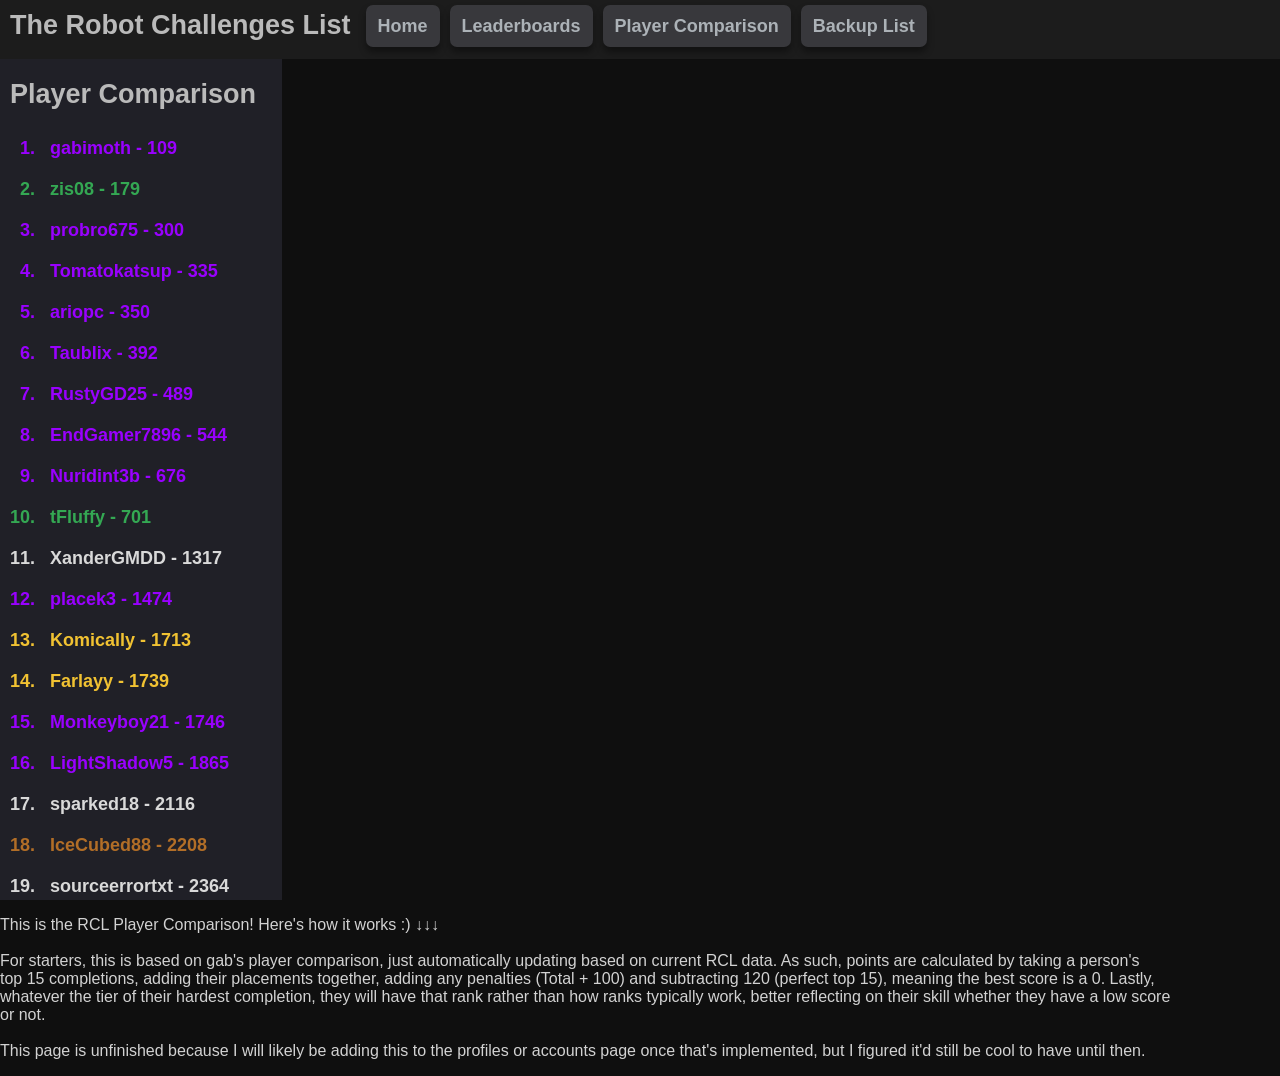
<file: comparison.html>
<!DOCTYPE html>
<html lang="en">

<head>
    <meta charset="UTF-8">
    <meta name="google-site-verification" content="s65PdHACHLG9eS6Q5RiR7MUXqYMl4ioBINH3tvjHLMY" />
    <meta name="viewport" content="width=device-width, initial-scale=1.0">
    <title>RCL - Player Comparison</title>
    <link rel="icon" type="image/x-icon" href="assets/favicon.png">
    <link rel="stylesheet" href="css/style.css">
</head>
<script src="scripts/data.js"></script>

<body>
    <div id="header">
        <h2>The Robot Challenges List</h2>
        <button class="headerButtons" onclick="window.location.href = 'index.html'">Home</button>
        <button class="headerButtons" onclick="window.location.href = 'lb.html'">Leaderboards</button>
        <button class="headerButtons" onclick="window.location.href = 'comparison.html'">Player Comparison</button>
        <button class="headerButtons" onclick="window.open('https://www.tinyurl.com/robotchallengelist')">Backup
            List</button>
    </div>
    <div class="lists">
        <div id="listBox">
            <h2 class="sidebarHeaders">Player Comparison</h2>

            <ol id="leaderboard" style="color: #81848b;">
            </ol>
        </div>
    </div>

    <p style='display: inline-flex'>This is the RCL Player Comparison! Here's how it works :) ↓↓↓<br><br>
        
    For starters, this is based on gab's player comparison, just automatically updating based on current RCL data. As such, points are calculated by taking a person's<br>
    top 15 completions, adding their placements together, adding any penalties (Total + 100) and subtracting 120 (perfect top 15), meaning the best score is a 0. Lastly,<br>
    whatever the tier of their hardest completion, they will have that rank rather than how ranks typically work, better reflecting on their skill whether they have a low score<br>
    or not. <br><br>

    This page is unfinished because I will likely be adding this to the profiles or accounts page once that's implemented, but I figured it'd still be cool to have until then.
    </p>

</body>
<script>
    let stats = {};
    
    levels.forEach(level => {
        level.records.forEach(record => {
            if (!stats[record.name]) {
                stats[record.name] = [0, 0, level.tier.toLowerCase()];
            } else if (stats[record.name][1] === 15) {
                return;
            } 
            
            stats[record.name][0] += (levels.indexOf(level) + 1);
            stats[record.name][1] += 1;
        });
    });

    for (const player in stats) {
        if (stats[player][1] < 15) {
            for (let i = stats[player][1]; i < 15; i++) {
                stats[player][0] += (levels.length + 100);
            }
        }

        stats[player][0] -= 120;
    }

    // SORT STATS IN REVERSE
    let sortedStats = Object.entries(stats).sort((a, b) => a[1][0] - b[1][0]);
    console.log(sortedStats)

    sortedStats.forEach(player => {
        let li = document.createElement("li");
        li.classList = player[1][2];
        li.textContent = player[0] + " - " + player[1][0];
        document.getElementById("leaderboard").appendChild(li);
    });
</script>

</html>
</file>
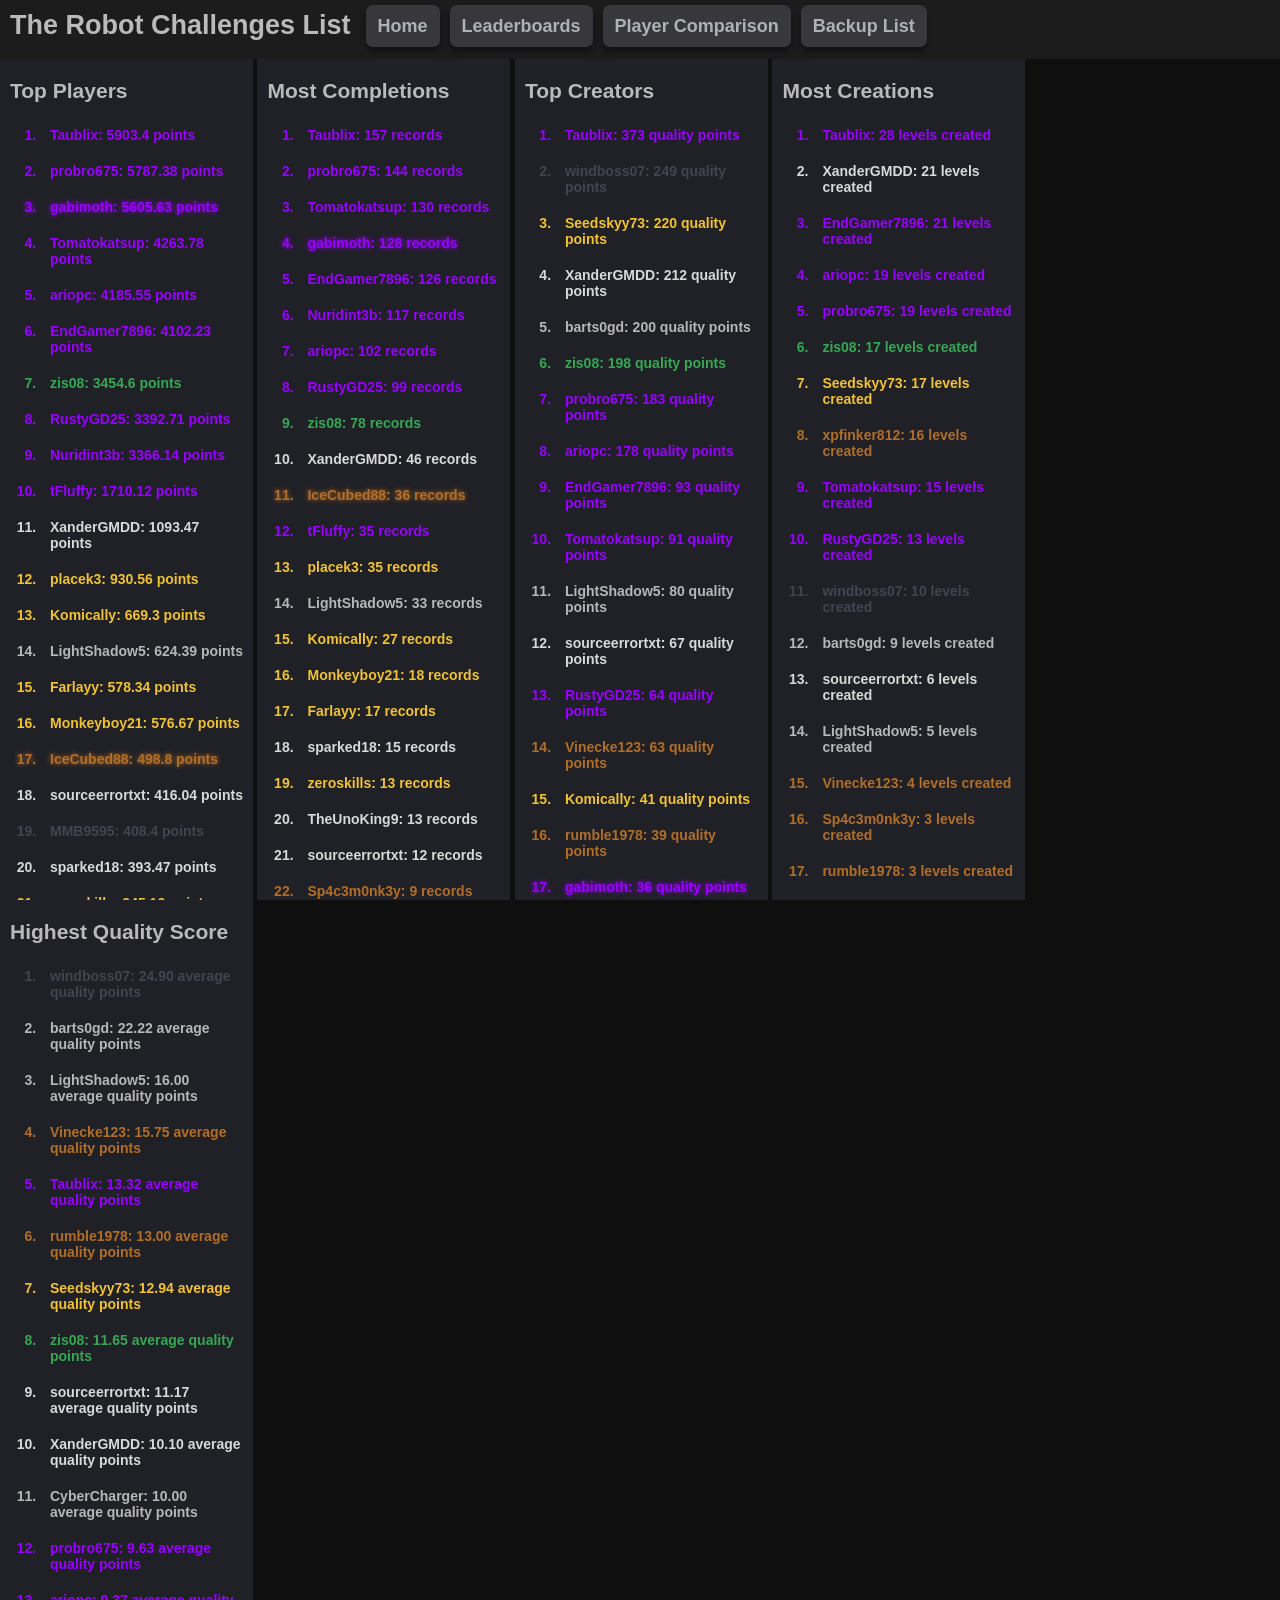
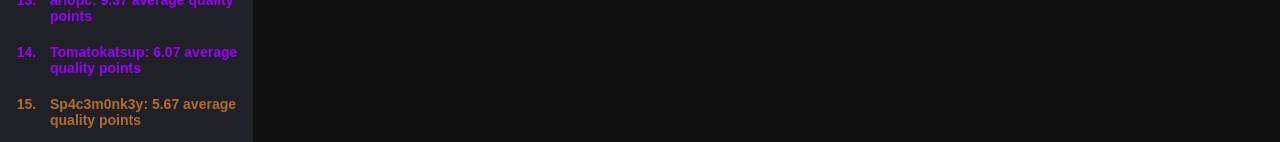
<file: lb.html>
<!DOCTYPE html>
<html lang="en">

<head>
    <meta charset="UTF-8">
    <meta name="viewport" content="width=device-width, initial-scale=1.0">
    <title>RCL - Leaderboards</title>
    <link rel="icon" type="image/x-icon" href="assets/favicon.png">
    <link rel="stylesheet" href="css/style.css">
    <style>
        .lists {
            display: inline-flex;
            box-sizing: border-box;
            margin: 0px;
            width: 19.768%;
            font-size: 14px;
        }
    </style>
</head>

<script src="scripts/data.js"></script>
<script>window.onload = function () { lbDisplay() };</script>

<body>
    <div id="header">
        <h2>The Robot Challenges List</h2>
        <button class="headerButtons" onclick="window.location.href = 'index.html'">Home</button>
        <button class="headerButtons" onclick="window.location.href = 'lb.html'">Leaderboards</button>
                <button class="headerButtons" onclick="window.location.href = 'comparison.html'">Player Comparison</button>
        <button class="headerButtons" onclick="window.open('https://www.tinyurl.com/robotchallengelist')">Backup List</button>
    </div>

    <div class="lists">
        <div id="listBox">
            <h2 class="sidebarHeaders">Top Players</h2>

            <ol id="leaderboard">
            </ol>
        </div>
    </div>
    <div class="lists">
        <div id="listBox">
            <h2 class="sidebarHeaders">Most Completions</h2>

            <ol id="completionLeaderboard">
            </ol>
        </div>
    </div>
    <div class="lists">
        <div id="listBox">
            <h2 class="sidebarHeaders">Top Creators</h2>

            <ol id="qualityLeaderboard">
            </ol>
        </div>
    </div>
    <div class="lists">
        <div id="listBox">
            <h2 class="sidebarHeaders">Most Creations</h2>

            <ol id="creatorLeaderboard">
            </ol>
        </div>
    </div>
    <div class="lists">
        <div id="listBox">
            <h2 class="sidebarHeaders">Highest Quality Score</h2>

            <ol id="averageLeaderboard">
            </ol>
        </div>
    </div>



</body>

</html>
</file>
<file: css/style.css>
body {
    font-family: Arial, sans-serif;
    margin: 0;
    padding: 0;
    color: #d2d2d2;
    background-color: #0f0f0f;
}

li {
    cursor: pointer;
    padding: 10px;
}

h1,
h2,
h3 {
    margin: 10px 0;
}

a {
    color: inherit;
}

#header h2 {
    margin: 10px;
    font-size: 3vh;
    color: #bababa;
}

::-webkit-scrollbar {
    width: 7px;
}

::-webkit-scrollbar-track {
    background: #32323d;
}

::-webkit-scrollbar-thumb {
    background: #16202a;
}

#header {
    color: white;
    text-align: left;
    vertical-align: middle;
    height: 6.5vh;
    background-color: #1c1c1c;
    display: flex;
}

.headerButtons {
    background-color: #38383c;
    color: rgb(172, 178, 183);
    font-weight: bold;
    font-size: large;
    border: none;
    padding: 5px 12px;
    margin: 5px;
    cursor: pointer;
    height: 4.7vh;
    border-radius: 7px;
    box-shadow: 0px 5px 7px rgba(0, 0, 0, 0.4);
}

#list,
#sidebar,
.lists {
    width: 22%;
    background-color: #202027;
    color: #454351;
    height: 93.5vh;
    overflow-y: scroll;
    font-weight: bold;
    display: inline-flex;
    flex-direction: column;
    font-size: large;
}

.tierLabels {
    margin: 5px;
}

.descriptions {
    padding: 5px 10px 10px 10px;
    font-weight: normal;
    font-size: medium;
    color: #bababa;
}

#list {
    float: left;
}

#area {
    text-align: center;
    display: inline-flex;
    flex-direction: column;
    width: 56%;
    height: 93.5vh;
    background-color: #0f0f0f;
    overflow-y: scroll;
}

#area::-webkit-scrollbar {
    display: none;
}

#sidebar {
    float: right;
    direction: rtl;

}

#sidebarBox {
    text-align: left;
    direction: ltr;
}

.sidebarHeaders {
    padding: 10px;
    color: #bababa;
    padding-bottom: 0px;
}


.sidebarHrs {
    border: 0;
    height: 5px;
    background-color: #32323d;
}

table,
th,
tr {
    border: 2px solid black;
    padding: 10px;
    border-collapse: collapse;
    width: 100%;
    background-color: rgb(88, 106, 123);
    color: black;
}

td {
    border: 2px solid black;
    padding: 20px;
}

th {
    width: 25%;
}

#summary {
    background-color: #434343;
    color: white;
    font-weight: bold;
    font-size: large;
    border: none;
    padding: 5px 12px;
    cursor: pointer;
}

#ytEmbed {
    border: none;
}

.rock {
    color: #51556b;
}

.bronze {
    color: #b26e27;
}

.silver {
    color: #b7b7b7;
}

.gold {
    color: #f1c232;
}

.platinum {
    color: #d9d9d9;
}

.amethyst {
    color: #9900ff;
}

.sapphire {
    color: #1155cc;
}

.ruby {
    color: #ea4335;
}

.emerald {
    color: #34a853;
}

.diamond {
    color: #63cafd;
}

.lonsdaleite {
    color: #ebe0ff;
}

.obsidian {
    color: #010101;
}

.bronzeDX {
    color: #b26e27;
    text-shadow: #b26e27 0px 0px 5px;
}

.silverDX {
    color: #b7b7b7;
    text-shadow: #b7b7b7 0px 0px 5px;
}

.goldDX {
    color: #f1c232;
    text-shadow: #f1c232 0px 0px 5px;
}

.platinumDX {
    color: #d9d9d9;
    text-shadow: #d9d9d9 0px 0px 5px;
}

.amethystDX {
    color: #9900ff;
    text-shadow: #9900ff 0px 0px 5px;
}

.sapphireDX {
    color: #1155cc;
    text-shadow: #1155cc 0px 0px 5px;
}

.rubyDX {
    color: #ea4335;
    text-shadow: #ea4335 0px 0px 5px;
}

.emeraldDX {
    color: #34a853;
    text-shadow: #34a853 0px 0px 5px;
}

.diamondDX {
    color: #63cafd;
    text-shadow: #63cafd 0px 0px 5px;
}

.lonsdaleiteDX {
    color: #ebe0ff;
    text-shadow: #ebe0ff 0px 0px 5px;
}

.obsidianDX {
    color: #010101;
    text-shadow: #010101 0px 0px 5px;
}

.bronzeElite {
    color: #ffffff;
    text-shadow: #b26e27 0px 0px 10px;
}

.silverElite {
    color: #ffffff;
    text-shadow: #b7b7b7 0px 0px 10px;
}

.goldElite {
    color: #ffffff;
    text-shadow: #f1c232 0px 0px 10px;
}

.platinumElite {
    color: #ffffff;
    text-shadow: #d9d9d9 0px 0px 10px;
}

.amethystElite {
    color: #ffffff;
    text-shadow: #9900ff 0px 0px 10px;
}

.sapphireElite {
    color: #ffffff;
    text-shadow: #1155cc 0px 0px 10px;
}

.rubyElite {
    color: #ffffff;
    text-shadow: #ea4335 0px 0px 10px;
}

.emeraldElite {
    color: #ffffff;
    text-shadow: #34a853 0px 0px 10px;
}

.diamondElite {
    color: #ffffff;
    text-shadow: #63cafd 0px 0px 10px;
}

.lonsdaleiteElite {
    color: #ffffff;
    text-shadow: #ebe0ff 0px 0px 10px;
}

.obsidianElite {
    color: #ffffff;
    text-shadow: #010101 0px 0px 10px;
}

.hell {
    color: #980000;
}

.purgatory {
    color: #434343;
}

.limbo {
    color: #073763;
}

.dumpster {
    color: #134b01;
}

.serverOwner {
    color: #ff00ff;
}

.coOwner {
    color: #c500c5;
}

.administrator {
    color: #e69138;
}

.seniorMod {
    color: #f6b26b;
}

.moderator {
    color: #ffd966;
}

/* .serverMod {
    color: #ffe599;
} */

.helper {
    color: #fff2cc;
}

.hellMod {
    color: #980000;
}
</file>
